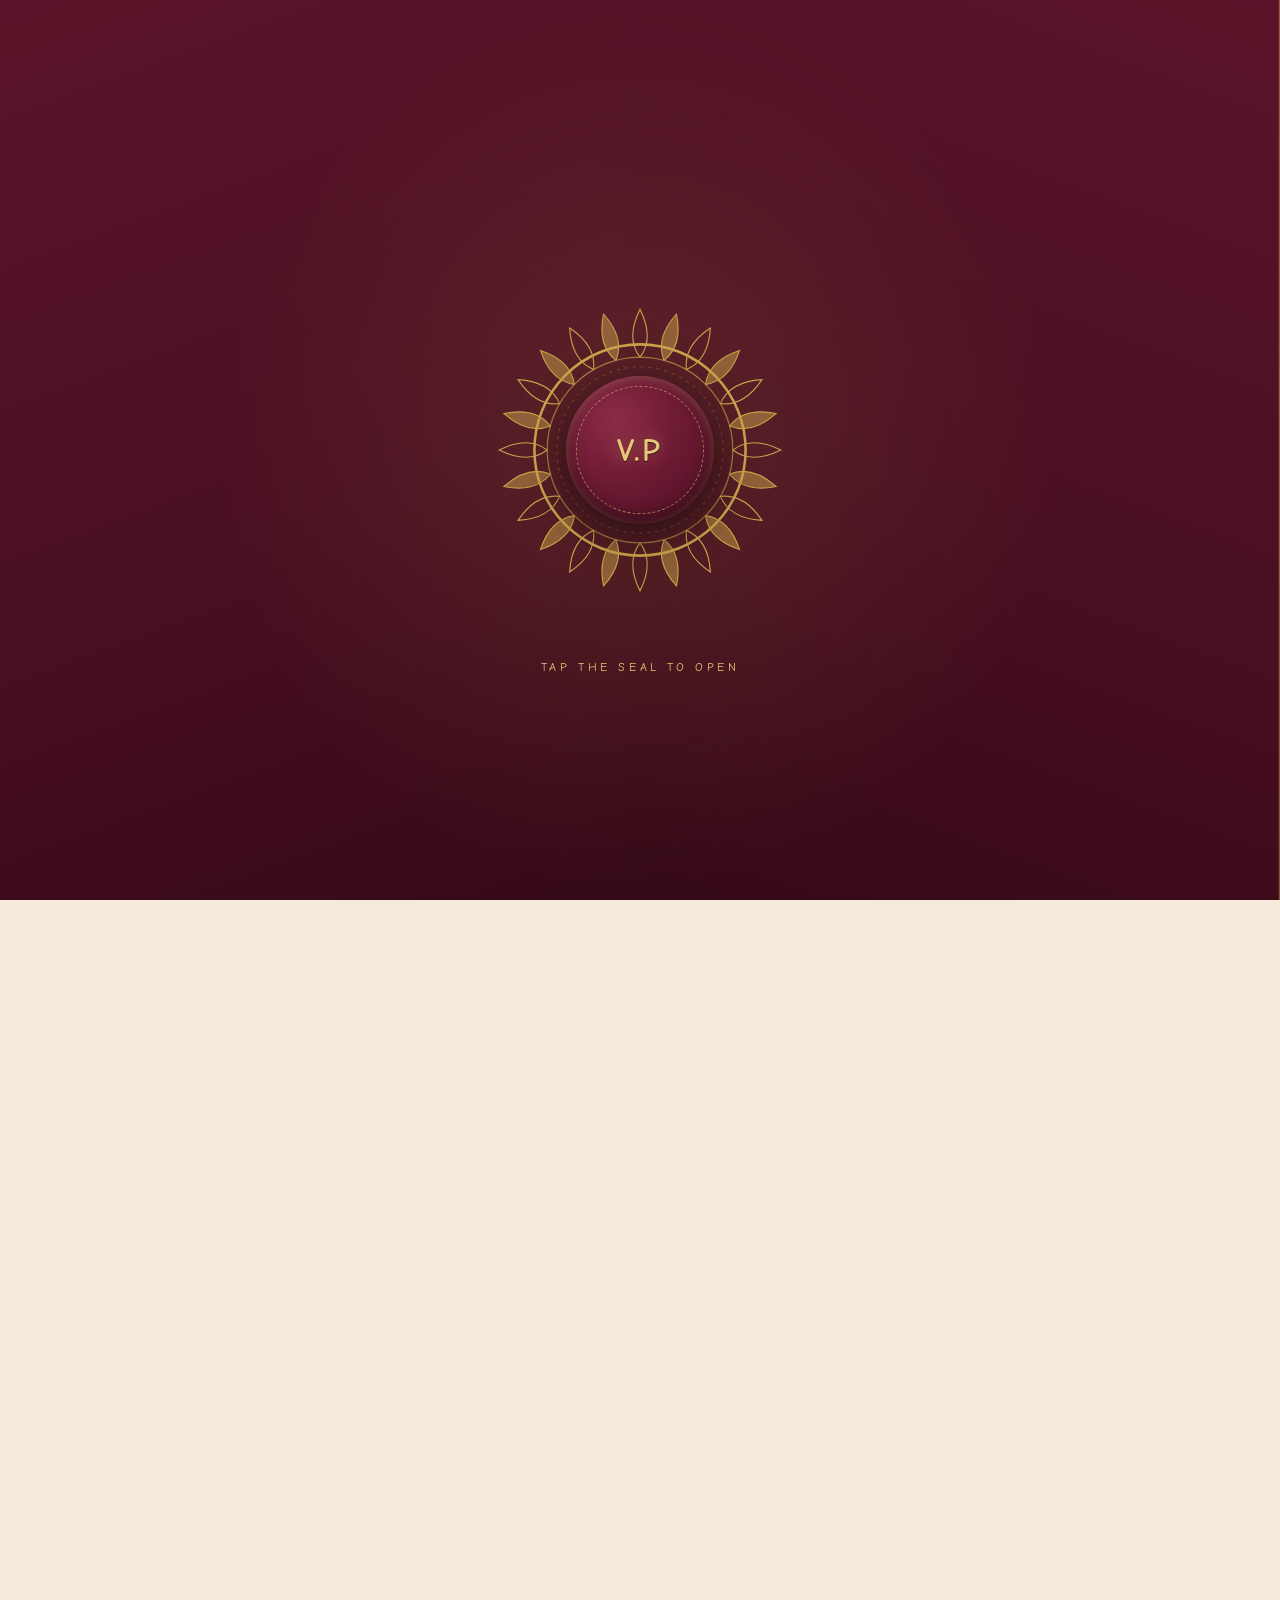
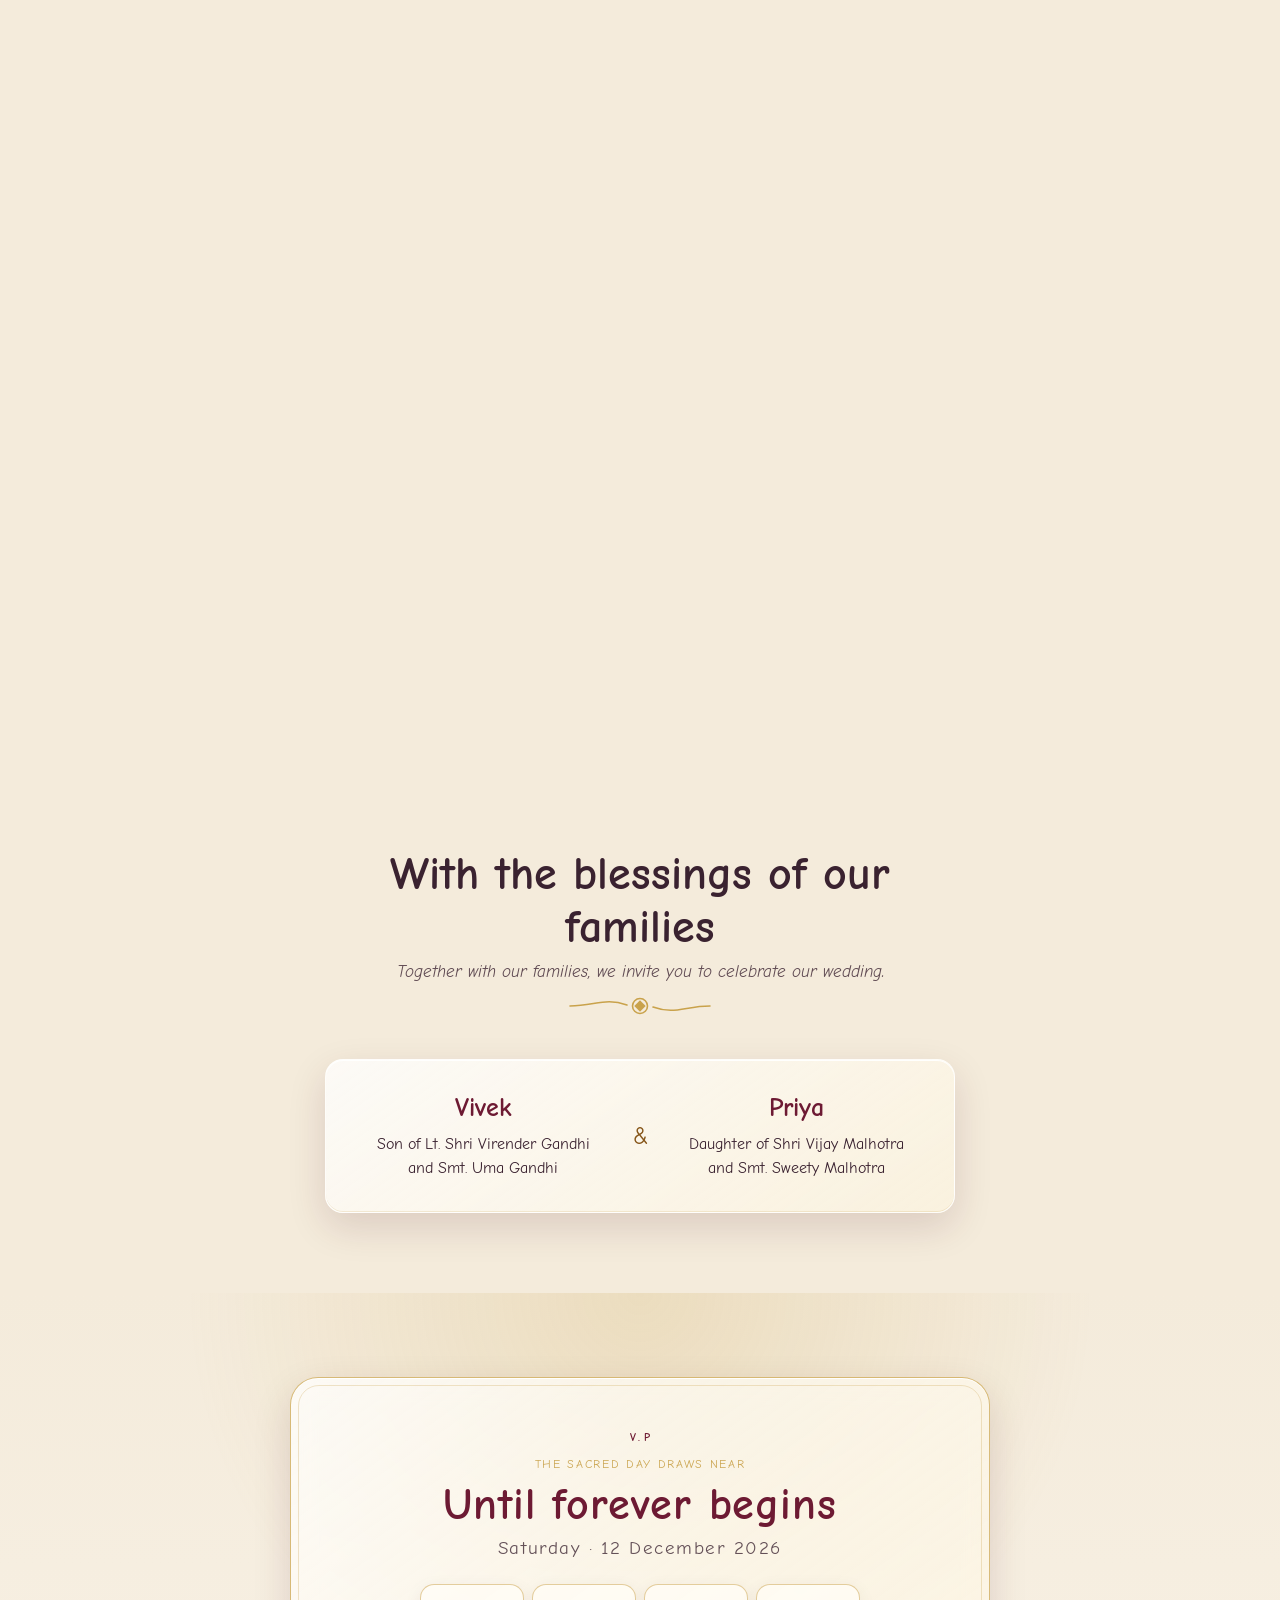
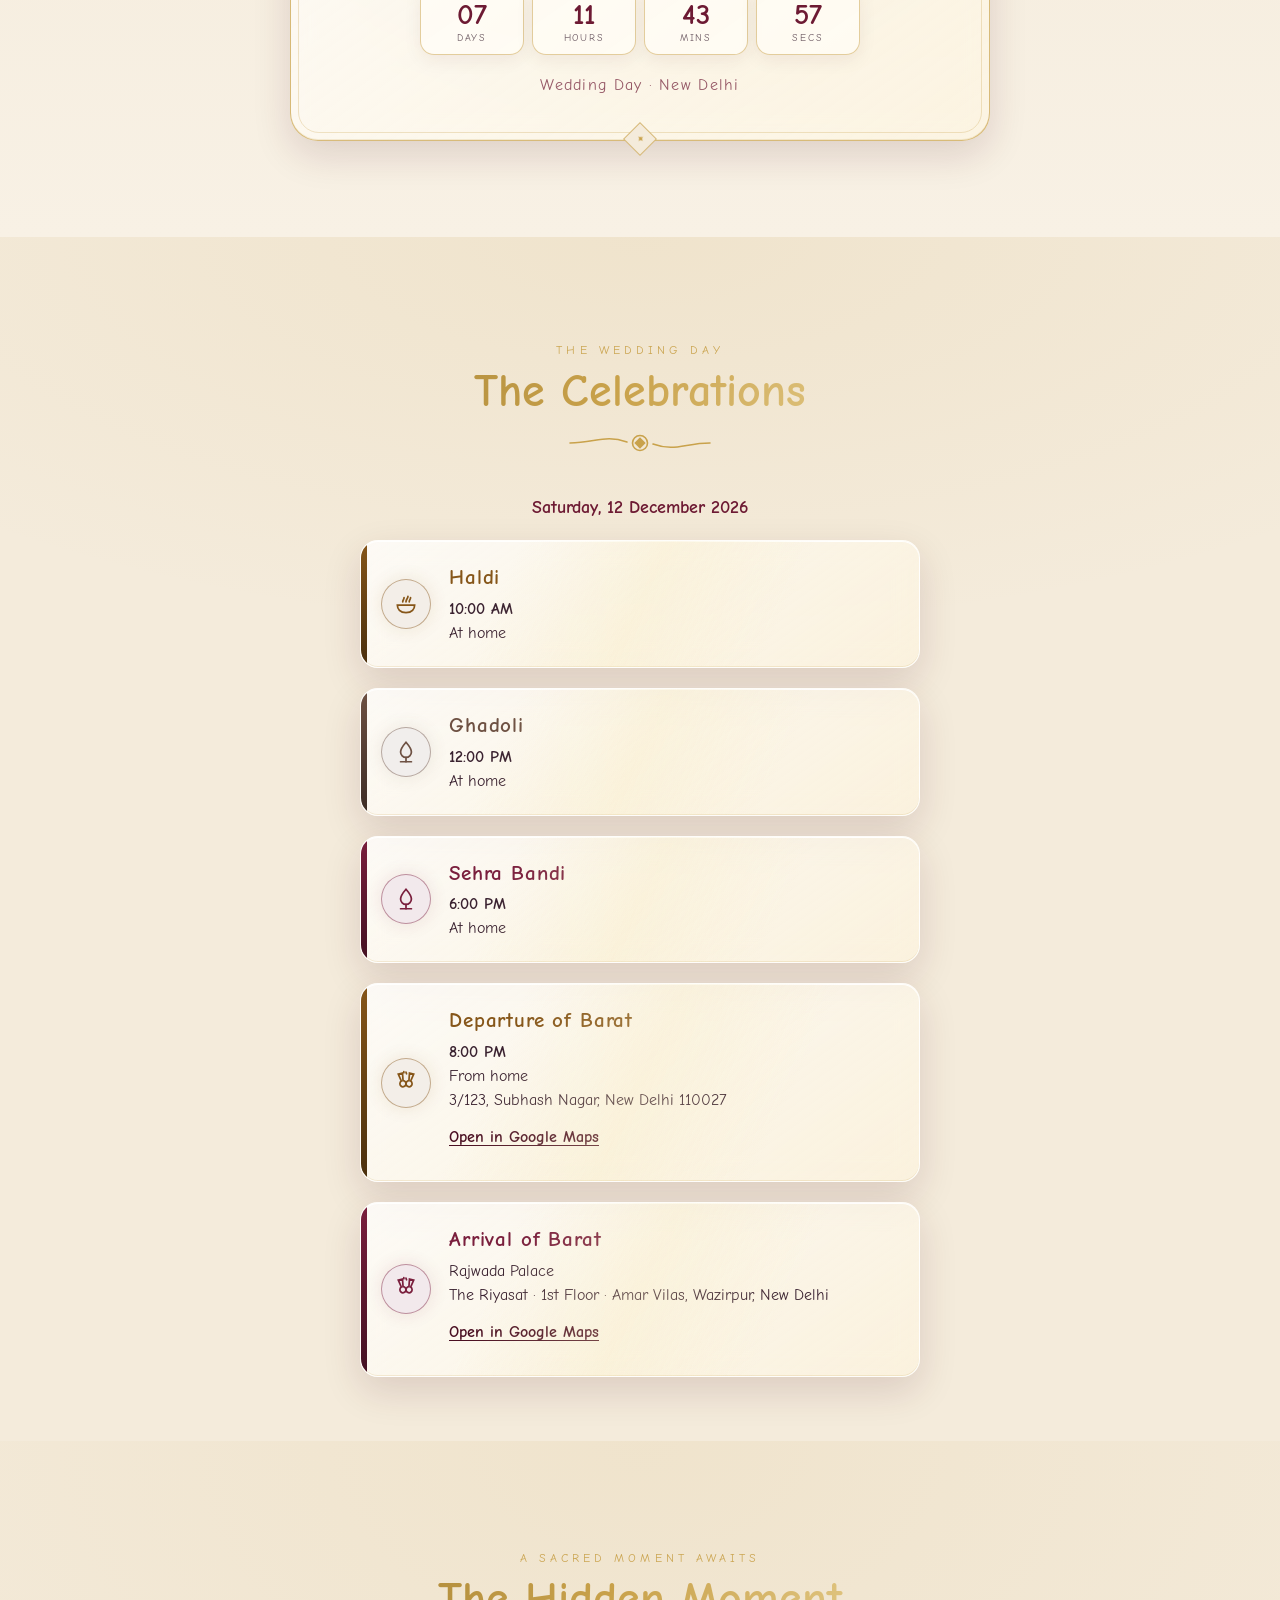
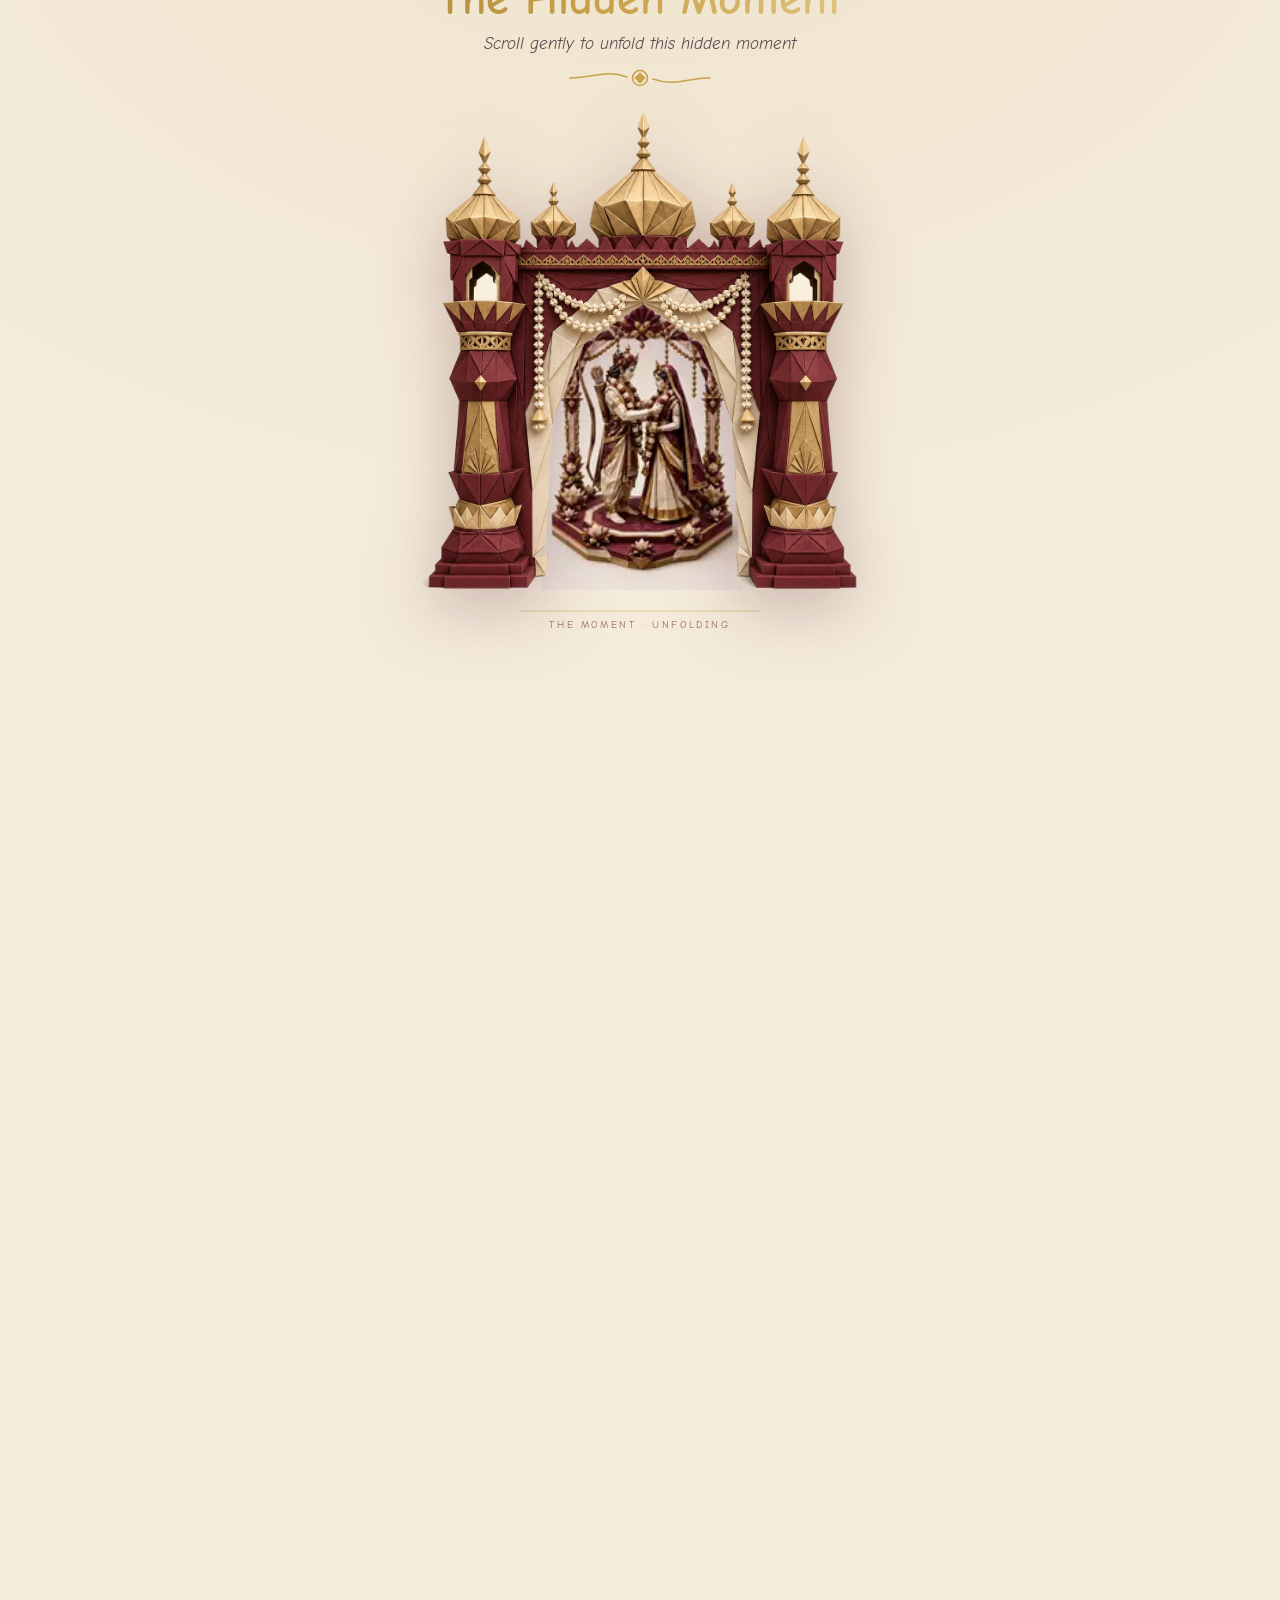
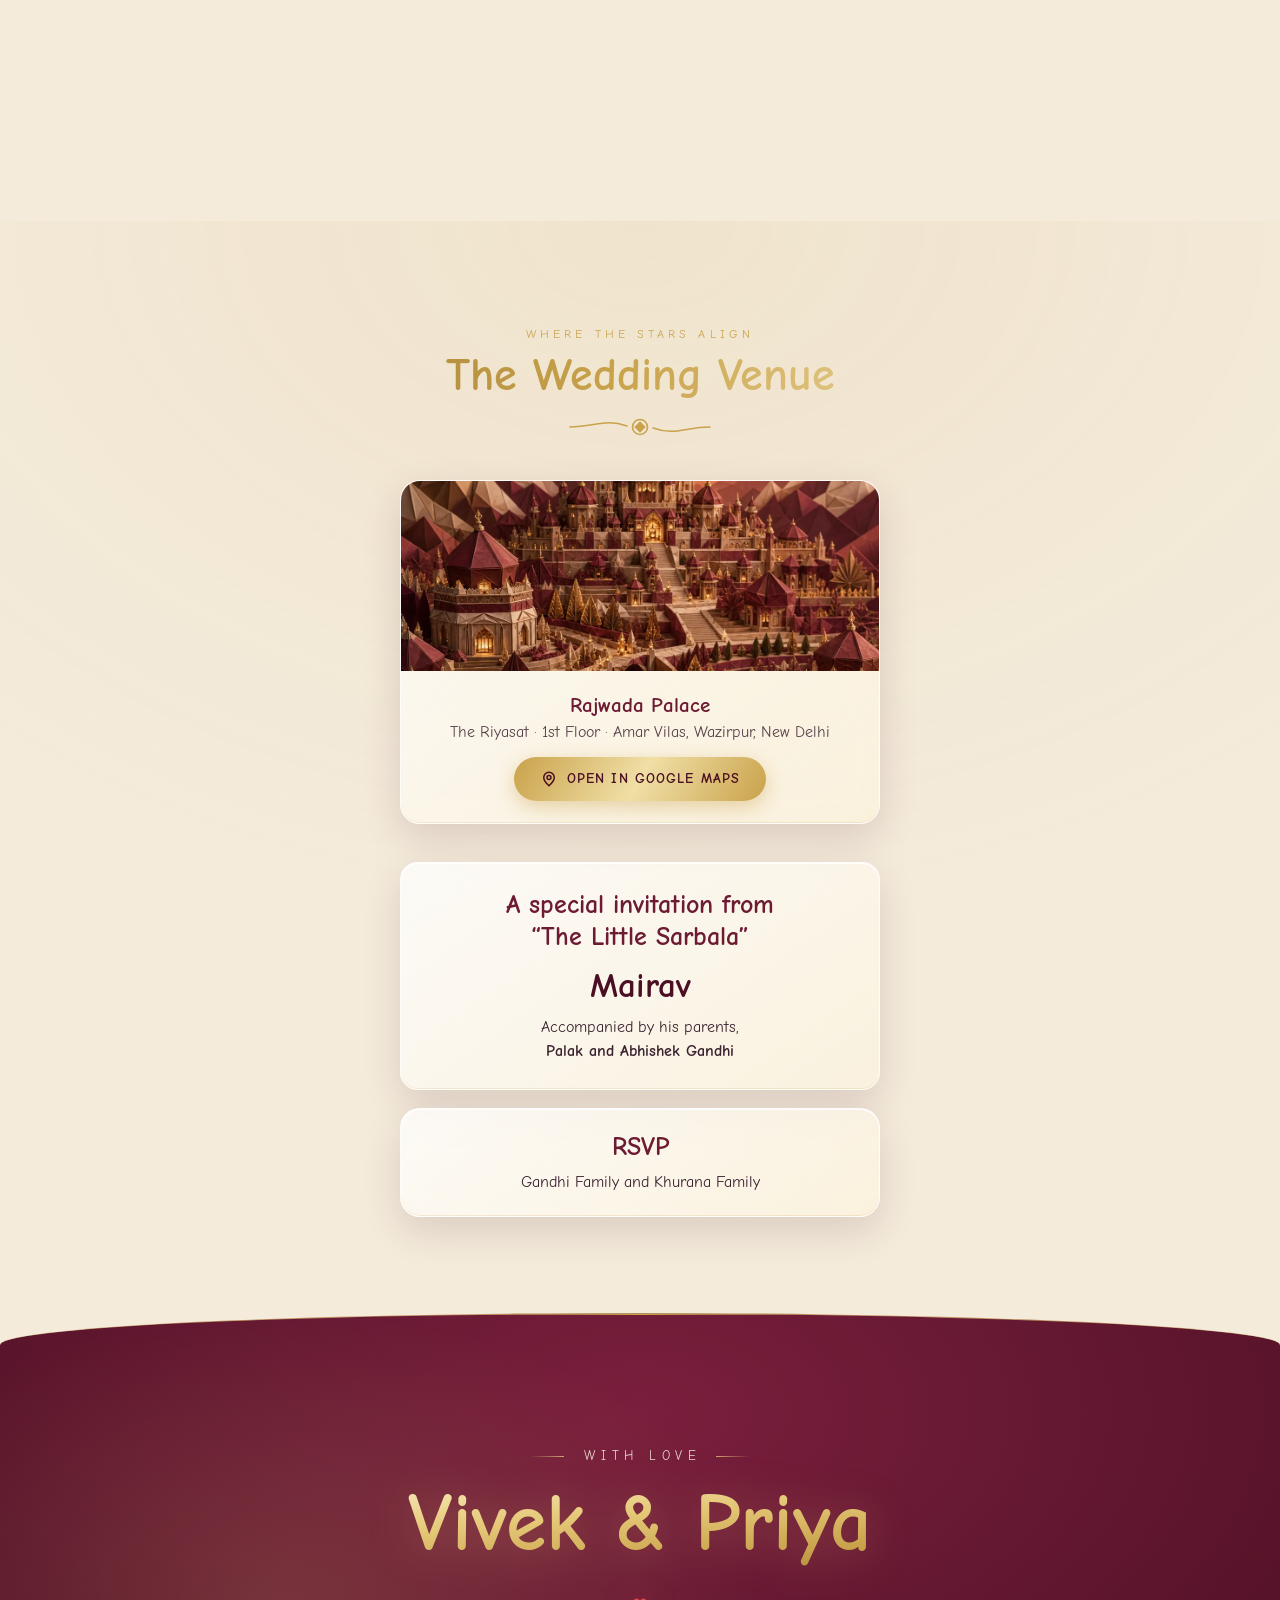
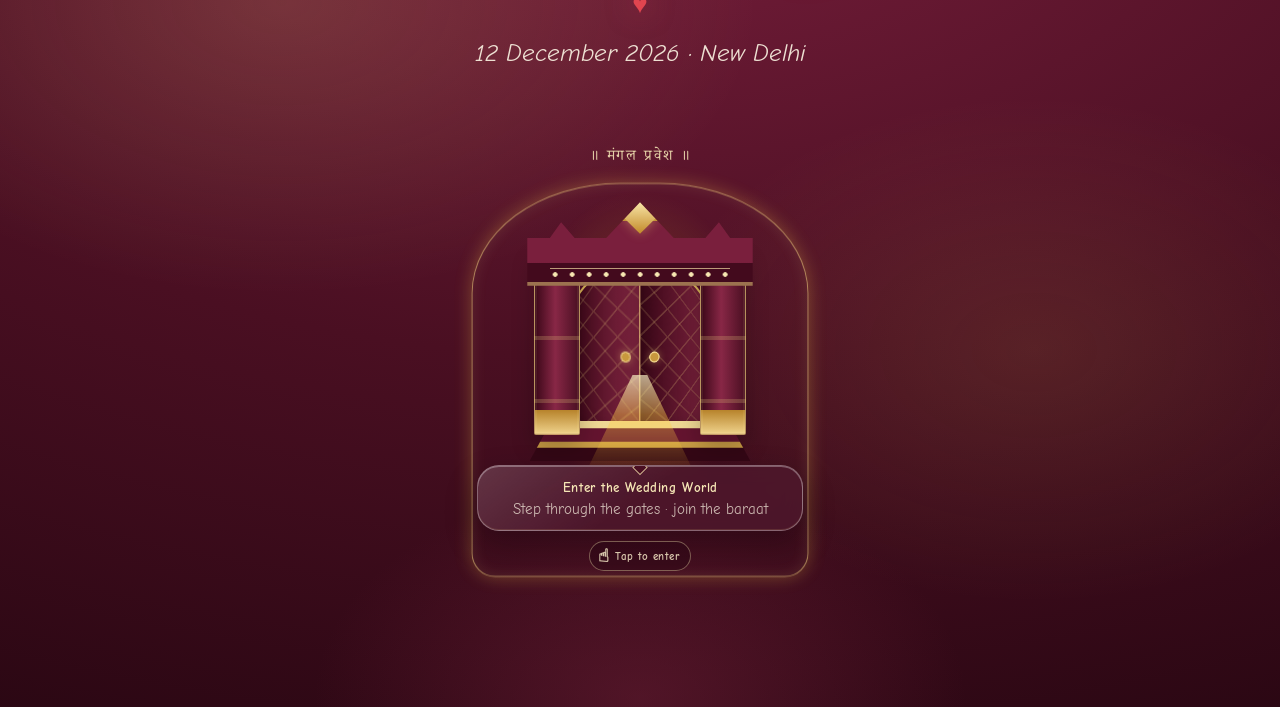
<file: index.html>
<!DOCTYPE html>
<html lang="en">
<head>
<meta charset="UTF-8">
<meta name="viewport" content="width=device-width, initial-scale=1.0, viewport-fit=cover">
<title>Vivek &amp; Priya — Wedding Invitation</title>
<meta name="description" content="Join the families of Vivek and Priya for their wedding celebrations on Saturday, 12 December 2026 in New Delhi.">
<meta name="robots" content="noindex, nofollow">
<meta name="theme-color" content="#4A0F22">
<link rel="icon" type="image/svg+xml" href="assets/monogram.svg">
<meta property="og:title" content="Vivek &amp; Priya — Wedding Invitation">
<meta property="og:description" content="12 December 2026 · New Delhi">
<meta property="og:image" content="https://global0809.github.io/vivek-priya-wedding/assets/stills/world.webp">
<link rel="preconnect" href="https://fonts.googleapis.com">
<link rel="preconnect" href="https://fonts.gstatic.com" crossorigin>
<link href="https://fonts.googleapis.com/css2?family=Comic+Neue:ital,wght@0,400;0,700;1,400&family=Noto+Serif+Devanagari:wght@400;600&display=swap" rel="stylesheet">
<link rel="stylesheet" href="styles.css?v=scroll-1">
</head>
<body class="is-loading">

<!-- ═══════════════ THE SEAL (loader / entry) ═══════════════ -->
<div id="loader" aria-label="Opening invitation">
  <div class="door door-l"></div>
  <div class="door door-r"></div>
  <div class="loader-center">
    <svg id="mandala" viewBox="-100 -100 200 200" aria-hidden="true">
      <g id="mandala-spin">
        <g id="petal-ring"></g>
        <circle r="58" fill="none" stroke="currentColor" stroke-width=".8" opacity=".7"/>
        <circle r="52" fill="none" stroke="currentColor" stroke-width=".4" stroke-dasharray="2 3" opacity=".6"/>
      </g>
      <circle id="progress-ring" r="66" fill="none" stroke="currentColor" stroke-width="1.6"
              stroke-linecap="round" transform="rotate(-90)"/>
    </svg>
    <button id="seal-btn" disabled aria-label="Open the invitation">
      <span class="seal-monogram">V.P</span>
      <span class="seal-rim"></span>
    </button>
    <p id="loader-status" role="status" aria-live="polite"><span id="loader-copy">Preparing the baraat…</span> <span id="loader-pct">0%</span></p>
    <button id="loader-retry" class="hidden" type="button">Retry preparation</button>
    <p id="loader-tap" class="hidden">Tap the seal to open</p>
  </div>
</div>

<!-- ═══════════════ AMBIENT PETALS ═══════════════ -->
<canvas id="petals" aria-hidden="true"></canvas>

<!-- ═══════════════ HERO — THE UNFOLDING ═══════════════ -->
<section id="hero">
  <div class="hero-sticky">
    <canvas id="scrub" aria-hidden="true"></canvas>
    <div class="vignette" aria-hidden="true"></div>

    <!-- Wide-screen editorial side notes — decorative and deliberately CSS-only -->
    <div class="hero-side hero-side-left" aria-hidden="true">
      <span class="hero-side-kicker"><b>वधू</b><i></i>The Bride</span>
      <strong class="hero-side-name">Priya</strong>
      <span class="hero-side-rule"></span>
      <em>Grace in every step</em>
      <small>12 · XII · 2026</small>
    </div>
    <div class="hero-side hero-side-right" aria-hidden="true">
      <span class="hero-side-kicker"><b>वर</b><i></i>The Groom</span>
      <strong class="hero-side-name">Vivek</strong>
      <span class="hero-side-rule"></span>
      <em>Joy in every beat</em>
      <small>New Delhi</small>
    </div>

    <!-- Crown — a quiet, constant signature above the unfolding world -->
    <div id="hero-crown" aria-hidden="true">
      <span class="crown-mono">V.P</span>
      <span class="crown-rule"></span>
      <span class="crown-chapter">A Royal Union</span>
    </div>

    <!-- One permanent message: the imagery moves, the invitation remains serene. -->
    <div class="beat beat-static">
      <div class="hero-copy-glass">
        <p class="eyebrow">॥ शुभ विवाह ॥</p>
        <h1 class="names">
          <span class="name-word"><span>Vivek</span></span>
          <span class="amp">♥</span>
          <span class="name-word"><span>Priya</span></span>
        </h1>
        <p class="hero-vow">Wedding Invitation</p>
        <p class="hero-date">12 December 2026 · New Delhi</p>
        <div class="scroll-hint" aria-hidden="true"><span>Scroll to unfold the invitation</span><i class="chev"></i></div>
      </div>
    </div>
  </div>
</section>

<section id="families" aria-labelledby="families-title">
  <header class="sec-head">
    <h2 class="sec-title" id="families-title">With the blessings of our families</h2>
    <p class="sec-sub">Together with our families, we invite you to celebrate our wedding.</p>
  </header>
  <div class="family-pair">
    <div><h3>Vivek</h3><p>Son of Lt. Shri Virender Gandhi<br>and Smt. Uma Gandhi</p></div>
    <span class="family-join" aria-hidden="true">&amp;</span>
    <div><h3>Priya</h3><p>Daughter of Shri Vijay Malhotra<br>and Smt. Sweety Malhotra</p></div>
  </div>
</section>

<!-- ═══════════════ THE COUNTDOWN ═══════════════ -->
<section id="countdown-section" aria-labelledby="countdown-title">
  <div class="countdown-card">
    <span class="countdown-sigil" aria-hidden="true">V.P</span>
    <p class="eyebrow">The sacred day draws near</p>
    <h2 id="countdown-title">Until forever begins</h2>
    <p class="countdown-date">Saturday · 12 December 2026</p>
    <div id="countdown" class="countdown" role="timer" aria-label="Countdown to the wedding">
      <div class="cd-cell"><span class="cd-num" id="cd-d">–</span><span class="cd-lbl">Days</span></div>
      <div class="cd-cell"><span class="cd-num" id="cd-h">–</span><span class="cd-lbl">Hours</span></div>
      <div class="cd-cell"><span class="cd-num" id="cd-m">–</span><span class="cd-lbl">Mins</span></div>
      <div class="cd-cell"><span class="cd-num" id="cd-s">–</span><span class="cd-lbl">Secs</span></div>
    </div>
    <p class="countdown-detail">Wedding Day · New Delhi</p>
  </div>
</section>

<!-- ═══════════════ THE CELEBRATIONS ═══════════════ -->
<section id="events">
  <img loading="lazy" class="decor decor-toran" src="assets/decor/toran.webp" alt="" aria-hidden="true">
  <img loading="lazy" class="decor decor-elephant" src="assets/decor/elephant.webp" alt="" aria-hidden="true">
  <img loading="lazy" class="decor decor-umbrella" src="assets/decor/umbrella.webp" alt="" aria-hidden="true">
  <header class="sec-head">
    <p class="eyebrow">The wedding day</p>
    <h2 class="sec-title gold-foil">The Celebrations</h2>
  </header>
  <div id="event-cards"></div>
</section>

<!-- ═══════════════ THE HIDDEN MOMENT (scroll-driven) ═══════════════ -->
<section id="sanctum">
  <div id="sanctum-stage">
    <header class="sec-head">
      <p class="eyebrow" id="sanctum-eyebrow">A sacred moment awaits</p>
      <h2 class="sec-title gold-foil" id="sanctum-heading">The Hidden Moment</h2>
      <p class="sec-sub" id="sanctum-hint"></p>
    </header>
    <div id="sanctum-portal">
      <div id="sanctum-view">
        <canvas id="sanctum-canvas" aria-hidden="true"></canvas>
        <img loading="lazy" id="sanctum-poster" src="assets/stills/sanctum_start.webp" alt="A hidden origami moment, veiled">
        <div id="sanctum-veil">
          <span class="veil-lotus">🪷</span>
          <span class="veil-text" id="sanctum-veil-text"></span>
          <span class="veil-progress hidden" id="sanctum-progress"></span>
        </div>
      </div>
      <img loading="lazy" class="sanctum-arch" src="assets/decor/arch.webp" alt="" aria-hidden="true">
    </div>
    <div id="sanctum-filmbar" aria-hidden="true">
      <span class="bar"><span class="fill" id="sanctum-fill"></span></span>
      <span class="cap">The moment · unfolding</span>
    </div>
  </div>
</section>

<!-- ═══════════════ VENUE ═══════════════ -->
<section id="venue">
  <img class="decor decor-toran decor-toran-2" src="assets/decor/toran.webp" alt="" aria-hidden="true">
  <header class="sec-head">
    <p class="eyebrow">Where the stars align</p>
    <h2 class="sec-title gold-foil">The Wedding Venue</h2>
  </header>

  <div class="venue-card">
    <img class="venue-art" src="assets/stills/venue_art.webp" loading="lazy" alt="">
    <div class="venue-info">
      <h3 id="venue-name">Rajwada Palace</h3>
      <p id="venue-address">The Riyasat · 1st Floor · Amar Vilas<br>Wazirpur, New Delhi</p>
      <a id="maps-btn" class="btn-gold" href="#" target="_blank" rel="noopener">
        <svg viewBox="0 0 24 24" width="18" height="18" fill="none" stroke="currentColor" stroke-width="2"><path d="M12 21s-7-6.1-7-11a7 7 0 1 1 14 0c0 4.9-7 11-7 11z"/><circle cx="12" cy="10" r="2.6"/></svg>
        Open in Google Maps
      </a>
    </div>
  </div>

  <section class="sarbala-card" aria-labelledby="sarbala-title">
    <h2 id="sarbala-title">A special invitation from<br>“The Little Sarbala”</h2>
    <p class="sarbala-name">Mairav</p>
    <p>Accompanied by his parents,<br><strong>Palak and Abhishek Gandhi</strong></p>
  </section>
  <section id="rsvp" class="rsvp-block" aria-labelledby="rsvp-title">
    <h2 id="rsvp-title">RSVP</h2>
    <p>Gandhi Family and Khurana Family</p>
  </section>

  <footer id="finale">
    <p class="finale-eyebrow"><span class="fe-rule"></span>With love<span class="fe-rule"></span></p>
    <h3 class="finale-script">Vivek &amp; Priya</h3>
    <p class="finale-heart" aria-hidden="true">♥</p>
    <p class="finale-date">12 December 2026 · New Delhi</p>
    <div class="world-gateway" aria-labelledby="world-gateway-title">
      <p class="world-gateway-kicker" lang="hi">॥ मंगल प्रवेश ॥</p>
      <a id="world-portal-link" class="world-portal-link" href="./world/index.html"
        aria-labelledby="world-gateway-title world-gateway-hint">
        <span class="world-portal-visual" aria-hidden="true">
          <span class="world-gate-crown"></span>
          <span class="world-gate-opening">
            <span class="world-gate-door world-gate-door-left"></span>
            <span class="world-gate-door world-gate-door-right"></span>
          </span>
          <span class="world-gate-threshold"></span>
          <span class="world-gate-path"></span>
        </span>
        <span class="world-portal-action">
          <strong id="world-gateway-title">Enter the Wedding World</strong>
          <small id="world-gateway-hint">Step through the gates · join the baraat</small>
        </span>
        <span class="portal-tap-cue" aria-hidden="true">
          <span class="portal-tap-hand">&#9757;&#65038;</span>
          <span>Tap to enter</span>
        </span>
      </a>
    </div>
  </footer>
</section>

<!-- Golden scroll thread -->
<div id="thread" aria-hidden="true"><i id="thread-lotus">🪷</i></div>

<!-- Sound toggle -->
<button id="sound-toggle" class="hidden" aria-label="Toggle sound">🔔</button>

<!-- Full-screen handoff into the separately loaded 3D wedding world -->
<div id="portal-transition" aria-hidden="true">
  <div class="portal-transition-rays" aria-hidden="true"></div>
  <p class="portal-transition-copy" role="status" aria-live="polite">
    <span>॥ शुभ विवाह ॥</span>
    <strong>The baraat awaits</strong>
  </p>
</div>

<script src="config.js?v=music-1"></script>
<script src="frame-cinema.js?v=scroll-1"></script>
<script src="app.js?v=scroll-1"></script>
</body>
</html>
</file>
<file: styles.css>
/* ═══════════════════════════════════════════════════════════
   ROYAL WEDDING INVITE — STYLES
   Mobile-first · 60fps · gold-on-maroon royal theme
   ═══════════════════════════════════════════════════════════ */

:root {
  --maroon: #6D1A33;
  --maroon-deep: #4A0F22;
  --gold: #C9A24B;
  --gold-soft: #E5C878;
  --ivory: #F4EBDB;
  --ink: #3A2230;
  --vh: 1vh; /* corrected by JS to avoid URL-bar jumps */
  --serif-display: "Comic Neue", "Chalkboard SE", "Comic Sans MS", "Segoe Print", cursive;
  --serif-body: "Comic Neue", "Chalkboard SE", "Comic Sans MS", "Segoe Print", cursive;
  --serif-dev: "Noto Serif Devanagari", serif;
  --glass-fill: linear-gradient(145deg, rgba(255,255,255,.76), rgba(255,247,225,.54));
  --glass-stroke: rgba(255,255,255,.78);
  --glass-shadow: 0 14px 38px rgba(74,15,34,.14), inset 0 1px 0 rgba(255,255,255,.9), inset 0 -1px 0 rgba(201,162,75,.18);
}

* { margin: 0; padding: 0; box-sizing: border-box; }
html { scroll-behavior: auto; }
body {
  font-family: var(--serif-body);
  background: var(--ivory);
  color: var(--ink);
  overflow-x: hidden;
  -webkit-font-smoothing: antialiased;
  overscroll-behavior-y: none;
}
body.is-loading { overflow: hidden; }
.hidden { display: none !important; }
img { max-width: 100%; }
button { font-family: inherit; cursor: pointer; }
:where(a, button, input, select, textarea):focus-visible {
  outline: 3px solid var(--gold-soft);
  outline-offset: 3px;
}

/* Handmade-paper grain over everything — the single biggest "expensive" cue */
body::after {
  content: "";
  position: fixed; inset: 0;
  z-index: 66;
  pointer-events: none;
  background-image: url("data:image/svg+xml,%3Csvg xmlns='http://www.w3.org/2000/svg' width='220' height='220'%3E%3Cfilter id='n'%3E%3CfeTurbulence type='fractalNoise' baseFrequency='.85' numOctaves='2' stitchTiles='stitch'/%3E%3C/filter%3E%3Crect width='220' height='220' filter='url(%23n)' opacity='.55'/%3E%3C/svg%3E");
  opacity: .03;
}

/* ── Gold foil text ───────────────────────────────────────── */
.gold-foil {
  background: linear-gradient(105deg,
    #8a6a25 0%, var(--gold) 22%, #f6e7b6 40%, var(--gold-soft) 50%,
    #f9efc9 60%, var(--gold) 78%, #8a6a25 100%);
  background-size: 220% 100%;
  -webkit-background-clip: text;
  background-clip: text;
  color: transparent;
  background-position: 50% 0;
}
@keyframes foil-sheen {
  0%, 100% { background-position: 0% 0; }
  50%      { background-position: 100% 0; }
}
.sec-head.shown .gold-foil { animation: foil-sheen 1.15s ease-out .15s both; }

.eyebrow {
  font-family: var(--serif-display);
  font-size: 12px;
  letter-spacing: .14em;
  text-transform: uppercase;
  color: var(--gold);
  opacity: .95;
}

/* ═══════════════ LOADER — THE SEAL ═══════════════ */
#loader {
  position: fixed; inset: 0; z-index: 100;
  display: grid; place-items: center;
  color: var(--gold);
  touch-action: none;
  overscroll-behavior: none;
}
.door {
  position: absolute; top: 0; bottom: 0; width: 51%;
  background:
    radial-gradient(120% 90% at 100% 50%, rgba(201,162,75,.14), transparent 55%),
    linear-gradient(160deg, #5a1429 0%, var(--maroon-deep) 55%, #350917 100%);
  transition: transform 1.5s cubic-bezier(.7, 0, .2, 1);
  will-change: transform;
}
.door-l { left: 0;  border-right: 1px solid rgba(201,162,75,.5);
  background-position: right center; }
.door-r { right: 0; border-left: 1px solid rgba(201,162,75,.5);
  transform: scaleX(-1); }
#loader.open .door-l { transform: translateX(-101%); }
#loader.open .door-r { transform: scaleX(-1) translateX(-101%); }
#loader.open .loader-center { opacity: 0; transform: scale(1.35); }
#loader.gone { display: none; }

.loader-center {
  position: relative; z-index: 2;
  display: grid; place-items: center;
  transition: opacity .8s ease, transform .9s ease;
}
#mandala {
  width: min(72vw, 320px); height: min(72vw, 320px);
  overflow: visible;
}
#mandala-spin { animation: spin 60s linear infinite; transform-origin: 0 0; }
@keyframes spin { to { transform: rotate(360deg); } }
#progress-ring { stroke-dasharray: 414.7; stroke-dashoffset: 414.7; transition: stroke-dashoffset .35s ease; }

#seal-btn {
  position: absolute;
  width: min(34vw, 148px); height: min(34vw, 148px);
  border-radius: 50%;
  border: none;
  background:
    radial-gradient(circle at 34% 30%, #8c2b47 0%, var(--maroon) 45%, var(--maroon-deep) 100%);
  box-shadow:
    0 10px 40px rgba(0,0,0,.55),
    inset 0 2px 10px rgba(255,220,160,.25),
    inset 0 -6px 16px rgba(0,0,0,.45);
  display: grid; place-items: center;
  transition: transform .3s ease, box-shadow .3s ease;
}
#seal-btn:disabled { opacity: .82; }
#seal-btn:not(:disabled) { animation: seal-pulse 2.2s ease-in-out infinite; }
@keyframes seal-pulse {
  0%,100% { transform: scale(1); }
  50%     { transform: scale(1.05); box-shadow: 0 14px 52px rgba(201,162,75,.35), inset 0 2px 10px rgba(255,220,160,.3), inset 0 -6px 16px rgba(0,0,0,.45); }
}
.seal-monogram {
  font-family: var(--serif-display);
  font-size: clamp(20px, 7vw, 32px);
  font-weight: 700;
  color: var(--gold-soft);
  text-shadow: 0 1px 0 rgba(0,0,0,.6), 0 0 18px rgba(229,200,120,.4);
  letter-spacing: .08em;
}
.seal-rim {
  position: absolute; inset: 7%;
  border-radius: 50%;
  border: 1.5px dashed rgba(229,200,120,.55);
  pointer-events: none;
}
#loader-status, #loader-tap {
  position: absolute; bottom: -64px; width: 100vw; text-align: center;
  font-family: var(--serif-display);
  font-size: 12px; letter-spacing: .3em; text-transform: uppercase;
  color: var(--gold-soft);
}
#loader-tap { animation: fade-blink 1.8s ease-in-out infinite; }
#loader-retry {
  position: fixed;
  left: 50%;
  bottom: calc(env(safe-area-inset-bottom, 0px) + 24px);
  z-index: 3;
  min-height: 44px;
  padding: 0 20px;
  transform: translateX(-50%);
  border: 1px solid rgba(229,200,120,.72);
  border-radius: 999px;
  color: var(--gold-soft);
  background: rgba(53,9,23,.82);
  font: 600 11px/1 var(--serif-display);
  letter-spacing: .18em;
  text-transform: uppercase;
  white-space: nowrap;
  touch-action: manipulation;
}
#loader-retry:active { background: rgba(109,26,51,.96); }
@keyframes fade-blink { 0%,100% { opacity: .55; } 50% { opacity: 1; } }

/* ═══════════════ PETALS ═══════════════ */
#petals {
  position: fixed; inset: 0; z-index: 60;
  pointer-events: none;
}

/* ═══════════════ HERO ═══════════════ */
#hero { position: relative; background: var(--ivory); }
.hero-sticky {
  position: sticky; top: 0;
  height: calc(var(--vh) * 100);
  overflow: hidden;
  contain: paint;
  isolation: isolate;
}
#scrub {
  position: absolute; inset: 0;
  width: 100%; height: 100%;
  background: var(--ivory);
}
/* A static wash of golden light keeps the scene luminous without repainting
   a full-screen blended layer throughout the scroll. */
.hero-sticky::after {
  content: "";
  position: absolute; inset: 0;
  pointer-events: none;
  background: radial-gradient(ellipse 55% 42% at 50% 50%, rgba(255,232,170,.14), transparent 70%);
}
.vignette {
  position: absolute; inset: -2px; pointer-events: none;
  /* feathers the floating world into the page ivory — no hard frame edges */
  background:
    radial-gradient(ellipse 78% 54% at 50% 42%, transparent 56%, var(--ivory) 92%),
    linear-gradient(to bottom, var(--ivory) 0%, transparent 12%, transparent 80%, var(--ivory) 97%);
}

/* Editorial side notes occupy only genuinely empty wide-screen margins. */
.hero-side { display: none; }
@media (min-width: 1180px) and (min-aspect-ratio: 4 / 3) {
  .hero-side {
    --side-outer: clamp(36px, 6vw, 120px);
    --side-enter: -14px;
    position: absolute;
    top: 46%;
    z-index: 2;
    width: min(320px, calc(50vw - 36.5vh - var(--side-outer) - 28px));
    display: grid;
    justify-items: center;
    gap: 10px;
    color: var(--maroon);
    text-align: center;
    pointer-events: none;
    user-select: none;
    contain: layout paint;
    opacity: 0;
    transform: translate3d(var(--side-enter), -50%, 0);
    transition: opacity 1.15s ease .65s, transform 1.3s cubic-bezier(.2,.75,.25,1) .55s;
  }
  .hero-side-left { left: var(--side-outer); }
  .hero-side-right {
    --side-enter: 14px;
    top: 54%;
    right: var(--side-outer);
  }
  #hero.entered .hero-side {
    opacity: .82;
    transform: translate3d(0, -50%, 0);
  }
  .hero-side > * { position: relative; }
  .hero-side-kicker {
    display: flex;
    align-items: center;
    justify-content: center;
    gap: 9px;
    font-family: var(--serif-display);
    font-size: 9px;
    letter-spacing: .3em;
    text-indent: .3em;
    text-transform: uppercase;
    color: rgba(109,26,51,.72);
  }
  .hero-side-kicker b {
    font-family: var(--serif-dev);
    font-size: 14px;
    font-weight: 600;
    letter-spacing: .08em;
    text-indent: 0;
    color: var(--gold);
  }
  .hero-side-kicker i {
    width: 18px;
    height: 1px;
    background: linear-gradient(90deg, transparent, var(--gold));
  }
  .hero-side-name {
    font-family: var(--serif-display);
    font-size: clamp(56px, 4.8vw, 92px);
    font-weight: 400;
    letter-spacing: .01em;
    line-height: .92;
    color: rgba(109,26,51,.72);
  }
  .hero-side-rule {
    width: min(126px, 72%);
    height: 1px;
    margin: 2px 0;
    background: linear-gradient(90deg, transparent, rgba(201,162,75,.9), transparent);
  }
  .hero-side-rule::after {
    content: "";
    position: absolute;
    top: 50%; left: 50%;
    width: 6px; height: 6px;
    border: 1px solid var(--gold);
    background: var(--ivory);
    transform: translate(-50%, -50%) rotate(45deg);
  }
  .hero-side em {
    font-family: var(--serif-body);
    font-size: clamp(16px, 1.35vw, 20px);
    font-weight: 500;
    line-height: 1.25;
    color: rgba(58,34,48,.78);
  }
  .hero-side small {
    margin-top: 2px;
    font-family: var(--serif-display);
    font-size: 8.5px;
    letter-spacing: .24em;
    text-indent: .24em;
    text-transform: uppercase;
    color: rgba(109,26,51,.6);
  }
}

/* Crown — a quiet signature above the world */
#hero-crown {
  position: absolute;
  top: calc(env(safe-area-inset-top, 0px) + 18px);
  left: 0; right: 0;
  display: grid; justify-items: center; gap: 7px;
  pointer-events: none;
  z-index: 3;
}
.crown-mono {
  font-family: var(--serif-display);
  font-size: 13px; font-weight: 700;
  letter-spacing: .18em;
  color: var(--maroon);
  border: 1px solid rgba(201,162,75,.75);
  border-radius: 999px;
  padding: 7px 14px 6px;
  background: rgba(244,235,219,.55);
  -webkit-backdrop-filter: blur(6px);
  backdrop-filter: blur(6px);
  box-shadow: 0 2px 14px rgba(74,15,34,.12);
}
.crown-rule {
  width: 46px; height: 1px;
  background: linear-gradient(90deg, transparent, var(--gold), transparent);
}
.crown-chapter {
  font-family: var(--serif-display);
  font-size: 10.5px;
  letter-spacing: .18em; text-transform: uppercase;
  color: var(--maroon);
  opacity: .85;
}

.beat {
  position: absolute; inset: 0;
  display: flex; flex-direction: column;
  align-items: center; justify-content: flex-end;
  text-align: center;
  padding: 0 16px calc(env(safe-area-inset-bottom, 0px) + 20px);
  opacity: 0;
  pointer-events: none;
  will-change: opacity, transform;
}
.beat > * { position: relative; }
.beat-static {
  opacity: 1;
  visibility: visible;
  transform: none;
  will-change: auto;
}

.hero-copy-glass {
  width: min(100%, 560px);
  padding: 17px 18px 15px;
  border: 1px solid var(--glass-stroke);
  border-radius: 26px;
  background:
    linear-gradient(145deg, rgba(255,255,255,.78), rgba(255,244,215,.58) 54%, rgba(244,235,219,.72));
  box-shadow: var(--glass-shadow), 0 18px 44px rgba(46,8,22,.16);
  opacity: 0;
  transform: translate3d(0, 18px, 0) scale(.985);
  transition: opacity .75s ease .16s, transform .8s cubic-bezier(.2,.75,.25,1) .16s;
}
#hero.entered .hero-copy-glass {
  opacity: 1;
  transform: none;
}

.names {
  display: flex;
  align-items: center;
  justify-content: center;
  gap: clamp(8px, 2.4vw, 18px);
  font-family: var(--serif-display);
  font-weight: 700;
  font-size: clamp(29px, 8.4vw, 60px);
  line-height: 1.08;
  margin: 8px 0 5px;
  color: var(--maroon-deep);
  letter-spacing: -.02em;
  white-space: nowrap;
  text-wrap: nowrap;
  text-shadow: 0 1px 0 rgba(255,255,255,.72);
}
.name-word {
  display: grid;
  justify-items: center;
  line-height: .82;
}
.name-word small {
  margin-top: .42em;
  font-size: .42em;
  font-weight: 700;
  letter-spacing: .03em;
}
/* Cinematic letter-cascade entrance for the names */
.names .ltr {
  display: inline-block;
  opacity: 0;
  transform: translateY(26px) rotate(4deg);
  filter: blur(5px);
}
#hero.entered .names .ltr {
  animation: ltr-in .9s cubic-bezier(.2,.75,.25,1) forwards;
  animation-delay: calc(var(--li) * 65ms + .25s);
}
@keyframes ltr-in {
  to { opacity: 1; transform: none; filter: blur(0); }
}
.amp { font-size: .6em; vertical-align: .18em; color: var(--gold); }
.beat .eyebrow {
  color: var(--maroon);
  text-shadow: none;
}
.hero-vow {
  margin: 2px 0 13px;
  font-size: clamp(14px, 3.9vw, 19px);
  line-height: 1.4;
  letter-spacing: .03em;
  color: rgba(58,34,48,.86);
  text-shadow: none;
}

/* Dedicated countdown card */
#countdown-section {
  padding: clamp(52px, 8vw, 84px) 18px clamp(60px, 9vw, 96px);
  overflow: hidden;
  background:
    radial-gradient(circle at 50% 0%, rgba(201,162,75,.20), transparent 54%),
    linear-gradient(180deg, #f4ebdb 0%, #f8f1e5 100%);
}
.countdown-card {
  position: relative;
  max-width: 700px;
  margin: 0 auto;
  padding: clamp(34px, 7vw, 54px) clamp(15px, 5vw, 48px) clamp(30px, 6vw, 46px);
  text-align: center;
  border: 1px solid rgba(201,162,75,.72);
  border-radius: 28px;
  background: var(--glass-fill);
  box-shadow: var(--glass-shadow);
  isolation: isolate;
}
.countdown-card::before {
  content: "";
  position: absolute;
  inset: 7px;
  border: 1px solid rgba(201,162,75,.28);
  border-radius: 21px;
  pointer-events: none;
}
.countdown-card::after {
  content: "✦";
  position: absolute;
  left: 50%; bottom: -11px;
  width: 22px; height: 22px;
  display: grid; place-items: center;
  transform: translateX(-50%) rotate(45deg);
  color: var(--gold);
  font-size: 10px;
  border: 1px solid rgba(201,162,75,.7);
  background: var(--ivory);
}
.countdown-sigil {
  display: block;
  margin: 0 auto 14px;
  font: 700 11px/1 var(--serif-display);
  letter-spacing: .28em;
  text-indent: .28em;
  color: var(--maroon);
}
#countdown-title {
  margin: 9px 0 7px;
  color: var(--maroon);
  font: 600 clamp(28px, 7vw, 44px)/1.15 var(--serif-display);
  letter-spacing: .02em;
}
.countdown-date,
.countdown-detail {
  color: rgba(58,34,48,.78);
  font-size: clamp(15px, 3.8vw, 19px);
  letter-spacing: .08em;
}
.countdown-detail {
  font-size: clamp(13px, 3.2vw, 16px);
  color: rgba(109,26,51,.72);
}
.countdown {
  display: grid;
  grid-template-columns: repeat(4, minmax(0, 1fr));
  gap: 8px;
  max-width: 440px;
  margin: 25px auto 21px;
}
.cd-cell {
  min-width: 0;
  padding: 13px 4px 10px;
  border-radius: 14px;
  border: 1px solid rgba(201,162,75,.52);
  background: rgba(255,253,247,.78);
  box-shadow: 0 5px 18px rgba(74,15,34,.07);
  display: grid; justify-items: center; gap: 1px;
}
.cd-num {
  font-family: var(--serif-display);
  font-size: clamp(20px, 5.5vw, 29px); font-weight: 700;
  color: var(--maroon);
  font-variant-numeric: tabular-nums;
}
.cd-lbl {
  font-size: clamp(8px, 2.3vw, 10px); letter-spacing: .18em; text-transform: uppercase;
  color: rgba(58,34,48,.75);
}
.countdown-complete {
  grid-column: 1 / -1;
  color: var(--maroon);
  font-size: clamp(20px, 5vw, 28px);
}

.scroll-hint {
  margin-top: 4px;
  display: grid; justify-items: center; gap: 6px;
  font-family: var(--serif-display);
  font-size: 10.5px; letter-spacing: .13em; text-transform: none;
  color: var(--maroon);
  text-shadow: none;
}
.chev {
  width: 10px; height: 10px;
  border-right: 2px solid var(--gold);
  border-bottom: 2px solid var(--gold);
  transform: rotate(45deg);
  animation: chev-drop 1.6s ease-in-out infinite;
}
@keyframes chev-drop {
  0%,100% { transform: translateY(0) rotate(45deg); opacity: .5; }
  50%     { transform: translateY(7px) rotate(45deg); opacity: 1; }
}

/* ═══════════════ SHARED SECTION CHROME ═══════════════ */
section { position: relative; z-index: 5; }
#events, #blessings, #venue {
  padding: 72px 22px 64px;
  background:
    radial-gradient(140% 60% at 50% 0%, rgba(201,162,75,.10), transparent 55%),
    var(--ivory);
  overflow: hidden;                 /* decor bleeds are clipped, no sideways scroll */
}
#sanctum {
  background:
    radial-gradient(140% 60% at 50% 0%, rgba(201,162,75,.10), transparent 55%),
    var(--ivory);
  /* NO overflow:hidden here — it would break the sticky stage */
}

/* ═══════════════ DECOR CUTOUTS ═══════════════════════════ */
.decor {
  position: absolute;
  pointer-events: none;
  z-index: 0;
  opacity: 0;
  transition: opacity 1.2s ease;
}
.decor.shown { opacity: 1; }
.decor-toran {
  top: -6px; left: -4%;
  width: 108%;
  transform-origin: 50% 0;
  animation: toran-sway 7s ease-in-out infinite;
}
.decor-toran-2 { animation-delay: 3.5s; }
@keyframes toran-sway {
  0%, 100% { transform: rotate(.5deg); }
  50%      { transform: rotate(-.5deg); }
}
.decor-elephant {
  left: -34px; bottom: 30px;
  width: clamp(150px, 42vw, 280px);
}
.decor-umbrella {
  right: -26px; top: 90px;
  width: clamp(90px, 26vw, 170px);
  rotate: 9deg;
  opacity: 0;
}
.decor-umbrella.shown { opacity: .92; }
.decor-lotus {
  right: -30px; bottom: -24px;
  width: clamp(150px, 44vw, 280px);
}
#events .sec-head, #venue .sec-head { margin-top: 34px; }
#event-cards, .venue-card, #scratch-wrap, .rsvp-block, footer { position: relative; z-index: 2; }

/* ═══════════════ SANCTUM — the hidden moment ═════════════ */
#sanctum {
  height: calc(var(--vh) * 220);     /* stable runway; mobile browser chrome cannot move it */
  padding: 0 22px !important;
}
#sanctum-stage {
  position: sticky; top: 0;
  min-height: calc(var(--vh) * 100);
  display: flex; flex-direction: column;
  justify-content: center;
  padding: 20px 0;
}
#sanctum-stage .sec-head { margin-bottom: 18px; }
#sanctum-portal {
  position: relative;
  width: min(88vw, calc(var(--vh) * 50), 440px);   /* stable while mobile browser chrome moves */
  margin: 0 auto;
  aspect-ratio: 1025 / 1126;        /* arch cutout ratio */
}
#sanctum-portal::after {
  content: "";
  position: absolute; inset: 0;
  z-index: 4;
  pointer-events: none;
  opacity: 0;
  background: url("assets/decor/arch.webp") center / 100% 100% no-repeat;
  filter: drop-shadow(0 0 42px rgba(229,200,120,.85));
}
#sanctum-filmbar {
  width: min(60vw, 240px);
  margin: 18px auto 0;
  display: grid; gap: 7px; justify-items: center;
}
#sanctum-filmbar .bar {
  width: 100%; height: 2px;
  background: rgba(201,162,75,.25);
  border-radius: 2px;
  overflow: hidden;
}
#sanctum-filmbar .fill {
  display: block; height: 100%;
  background: linear-gradient(90deg, var(--gold), var(--gold-soft));
  transform-origin: left;
  transform: scaleX(0);
}
#sanctum-filmbar .cap {
  font-family: var(--serif-display);
  font-size: 10px; letter-spacing: .26em; text-transform: uppercase;
  color: var(--maroon); opacity: .65;
}
.sanctum-arch {
  position: absolute; inset: 0;
  width: 100%; height: 100%;
  z-index: 3;
  pointer-events: none;
  filter: drop-shadow(0 16px 34px rgba(74,15,34,.28));
}
#sanctum.unlocked #sanctum-portal::after { animation: arch-bless 2.2s ease; }
@keyframes arch-bless {
  0%, 100% { opacity: 0; transform: scale(1); }
  40% { opacity: 1; transform: scale(1.008); }
}
#sanctum-view {
  position: absolute;
  /* measured from the arch cutout's pixels: opening apex 40.7%, pillars 29%/72% —
     slightly overfilled; the arch artwork above masks the excess */
  left: 27.5%; right: 26.5%; top: 36%; bottom: 0.5%;
  overflow: hidden;
  z-index: 1;
  background: var(--maroon-deep);
  contain: paint;
  isolation: isolate;
}
#sanctum-view canvas, #sanctum-view img {
  position: absolute; inset: 0;
  width: 100%; height: 100%;
  object-fit: cover;
}
#sanctum-canvas { opacity: 0; transition: opacity .9s ease; }
#sanctum-poster {
  filter: sepia(.35) brightness(.72) blur(1px);
  transform-origin: 50% 40%;
  animation: kenburns 16s ease-in-out infinite alternate;
  transition: opacity .9s ease;
}
#sanctum.loading #sanctum-poster { animation-play-state: paused; }
@keyframes kenburns {
  from { transform: scale(1.04) translateY(0); }
  to   { transform: scale(1.16) translateY(-3%); }
}
#sanctum.unlocked #sanctum-canvas { opacity: 1; }
#sanctum.unlocked #sanctum-poster { opacity: 0; animation-play-state: paused; }
#sanctum-veil {
  position: absolute; inset: 0;
  z-index: 2;
  display: grid; place-content: center; gap: 8px;
  text-align: center;
  background:
    radial-gradient(80% 60% at 50% 45%, rgba(46,8,22,.28), rgba(46,8,22,.66));
  transition: opacity 1s ease;
}
#sanctum.unlocked #sanctum-veil { opacity: 0; pointer-events: none; }
.veil-lotus {
  font-size: 40px;
  animation: veil-breathe 3.4s ease-in-out infinite;
  filter: drop-shadow(0 0 14px rgba(229,200,120,.6));
}
@keyframes veil-breathe {
  0%, 100% { transform: scale(1); opacity: .85; }
  50%      { transform: scale(1.12); opacity: 1; }
}
.veil-text, .veil-progress {
  font-family: var(--serif-display);
  font-size: 11.5px; letter-spacing: .24em; text-transform: uppercase;
  color: var(--gold-soft);
  text-shadow: 0 1px 8px rgba(46,8,22,.9);
  padding: 0 18px;
}

/* ═══════════════ FOOTER DIYAS ════════════════════════════ */
.foot-diyas {
  display: flex; align-items: center; justify-content: center;
  gap: 22px;
}
.foot-diya {
  width: 58px;
  animation: diya-flicker 2.8s ease-in-out infinite;
}
.foot-diya + .foot-monogram + .foot-diya { animation-delay: 1.3s; }
@keyframes diya-flicker {
  0%, 100% { filter: brightness(1) drop-shadow(0 0 6px rgba(229,200,120,.45)); }
  42% { filter: brightness(1.12) drop-shadow(0 0 14px rgba(229,200,120,.75)); }
  58% { filter: brightness(.96) drop-shadow(0 0 8px rgba(229,200,120,.5)); }
}
.sec-head { text-align: center; margin-bottom: 40px; }
.sec-head .eyebrow {
  letter-spacing: .1em; opacity: 0;
  transition: letter-spacing 1.4s cubic-bezier(.2,.7,.3,1), opacity 1.2s ease;
}
.sec-head.shown .eyebrow { letter-spacing: .34em; opacity: .95; }
.sec-title {
  font-family: var(--serif-display);
  font-weight: 700;
  font-size: clamp(30px, 8.4vw, 46px);
  margin-top: 8px;
}
.sec-sub { margin-top: 8px; font-size: 17px; font-style: italic; opacity: .8; }
/* Self-drawing gold flourish under section titles */
.flourish { width: 150px; height: 26px; margin: 12px auto 0; display: block; overflow: visible; }
.flourish path, .flourish circle {
  fill: none;
  stroke: var(--gold);
  stroke-width: 1.6;
  stroke-linecap: round;
  stroke-dasharray: 220;
  stroke-dashoffset: 220;
}
.sec-head.shown .flourish path, .sec-head.shown .flourish circle {
  transition: stroke-dashoffset 1.8s ease .3s;
  stroke-dashoffset: 0;
}
.flourish .gem {
  fill: var(--gold);
  stroke: none;
  opacity: 0;
  transform-origin: center;
  transform: scale(0) rotate(45deg);
  transform-box: fill-box;
}
.sec-head.shown .flourish .gem {
  transition: opacity .5s ease 1.4s, transform .7s cubic-bezier(.2,.9,.3,1.4) 1.4s;
  opacity: 1;
  transform: scale(1) rotate(45deg);
}

/* ═══════════════ EVENT CARDS ═══════════════ */
#event-cards {
  display: grid; gap: 20px;
  max-width: 480px; margin: 0 auto;
}
.event-card {
  --accent: var(--maroon);
  position: relative;
  border-radius: 18px;
  padding: 24px 22px 22px 88px;
  background: var(--glass-fill);
  border: 1px solid var(--glass-stroke);
  box-shadow: var(--glass-shadow);
  opacity: 0; transform: translateY(46px) scale(.96);
  transition: opacity .8s cubic-bezier(.2,.7,.3,1), transform .8s cubic-bezier(.2,.7,.3,1);
  overflow: hidden;
}
/* A fixed gold sheen keeps the cards luminous without pointer-driven repaints. */
.event-card::after {
  content: "";
  position: absolute; inset: 0;
  pointer-events: none;
  background: linear-gradient(115deg,
    transparent 26%,
    rgba(246,231,182,.28) 50%,
    transparent 74%);
}
.event-card::before {
  content: "";
  position: absolute; left: 0; top: 0; bottom: 0; width: 6px;
  background: linear-gradient(var(--accent), color-mix(in srgb, var(--accent) 55%, #000));
}
.event-card.shown {
  opacity: 1; transform: none;
}
.event-ico {
  position: absolute; left: 20px; top: 50%;
  transform: translateY(-50%);
  width: 50px; height: 50px;
  border-radius: 50%;
  display: grid; place-items: center;
  color: var(--accent);
  background: color-mix(in srgb, var(--accent) 10%, #fff);
  border: 1.5px solid color-mix(in srgb, var(--accent) 45%, transparent);
}
.event-ico svg { width: 26px; height: 26px; }
.event-card.shown .event-ico { animation: ico-glow .72s cubic-bezier(.2,.85,.25,1) .18s both; }
@keyframes ico-glow {
  0% { transform: translateY(-50%) scale(.82); box-shadow: 0 0 0 0 color-mix(in srgb, var(--accent) 0%, transparent); }
  58% { transform: translateY(-50%) scale(1.08); box-shadow: 0 0 0 7px color-mix(in srgb, var(--accent) 14%, transparent); }
  100% { transform: translateY(-50%) scale(1); box-shadow: 0 0 18px color-mix(in srgb, var(--accent) 12%, transparent); }
}
.event-name {
  font-family: var(--serif-display);
  font-size: 21px; font-weight: 700;
  color: var(--accent);
  letter-spacing: .04em;
}
.event-line { font-style: italic; font-size: 15.5px; opacity: .85; margin: 3px 0 8px; }
.event-meta { font-size: 15px; line-height: 1.5; }
.event-meta b { font-weight: 600; }

/* Additional invitation details, in the original palette and type. */
.hero-date { margin-top: 5px; font-size: .95rem; color: var(--maroon-deep); }
#families { padding: clamp(44px, 8vw, 80px) 18px; text-align: center; }
#families .sec-head { max-width: 640px; margin-inline: auto; }
.family-pair {
  display: grid;
  grid-template-columns: minmax(0, 1fr) auto minmax(0, 1fr);
  gap: clamp(10px, 3vw, 24px);
  align-items: center;
  width: min(100%, 630px);
  margin-inline: auto;
  padding: clamp(18px, 4vw, 32px);
  border-radius: 18px;
  border: 1px solid var(--glass-stroke);
  background: var(--glass-fill);
  box-shadow: var(--glass-shadow);
}
.family-pair h3, .sarbala-card h2, #rsvp h2 {
  font: 700 clamp(1.25rem, 4vw, 1.65rem)/1.2 var(--serif-display);
  color: var(--maroon);
}
.family-pair p, .sarbala-card p, #rsvp p { margin-top: 8px; font-size: 1rem; line-height: 1.5; }
.family-join { color: #865619; font-size: 1.5rem; }
.event-day {
  text-align: center;
  color: var(--maroon);
  font: 700 1.1rem/1.35 var(--serif-display);
}
.event-card + .event-day { margin-top: 18px; }
.event-name { line-height: 1.18; margin-bottom: 7px; }
.event-meta { font-size: 1rem; }
.event-map {
  display: inline-flex;
  align-items: center;
  min-height: 44px;
  margin-top: 3px;
  color: var(--maroon-deep);
  font-weight: 700;
  text-underline-offset: .2em;
}
.event-card:focus-within { opacity: 1; transform: none; }
.event-map:focus-visible, .btn-gold:focus-visible { outline: 2px solid var(--maroon); outline-offset: 4px; }
#venue .venue-art { display: block; width: 100%; object-fit: cover; object-position: center 28%; }
.sarbala-card {
  position: relative;
  z-index: 2;
  width: min(100%, 480px);
  margin: 38px auto 0;
  border: 1px solid var(--glass-stroke);
  border-radius: 18px;
  background: var(--glass-fill);
  box-shadow: var(--glass-shadow);
  padding: 26px 20px;
  text-align: center;
}
.sarbala-card .sarbala-name { color: var(--maroon-deep); font: 700 2.2rem/1.15 var(--serif-display); margin-top: 14px; }
#rsvp { margin-top: 18px; }
@media (max-width: 450px) {
  .family-pair { grid-template-columns: 1fr; gap: 10px; }
  .family-join { line-height: 1; }
  .event-card { padding-inline: 66px 15px; }
  .event-ico { left: 15px; width: 38px; height: 38px; }
  .event-ico svg { width: 21px; height: 21px; }
}

/* ═══════════════ SCRATCH CARD ═══════════════ */
#scratch-wrap {
  position: relative;
  max-width: 420px;
  margin: 0 auto;
  border-radius: 20px;
  overflow: hidden;
  box-shadow: 0 14px 44px rgba(74,15,34,.22);
  aspect-ratio: 3 / 4;
  border: 1px solid rgba(201,162,75,.5);
  touch-action: none;
  overscroll-behavior: contain;
}
#scratch-wrap::before {
  content: "";
  position: absolute;
  inset: 7px;
  z-index: 5;
  pointer-events: none;
  border: 1.5px solid rgba(255,239,184,.82);
  border-radius: 15px;
  box-shadow:
    inset 0 0 0 1px rgba(112,65,11,.24),
    0 0 16px rgba(229,200,120,.38);
  opacity: 0;
  transform: translateZ(0) scale(.985);
}
#scratch-wrap.scratch-border-active::before {
  will-change: transform, opacity;
  animation: scratch-border-breathe 2.7s ease-in-out infinite;
}
@keyframes scratch-border-breathe {
  0%, 100% { opacity: .56; transform: translateZ(0) scale(.985); }
  50% { opacity: 1; transform: translateZ(0) scale(1); }
}
#scratch-under { position: absolute; inset: 0; }
#scratch-under img { width: 100%; height: 100%; object-fit: cover; }
.scratch-msg {
  position: absolute; inset: auto 0 0 0;
  padding: 84px 22px 24px;
  text-align: center;
  color: var(--ivory);
  background: linear-gradient(to top, rgba(46,8,22,.92) 30%, transparent);
}
.scratch-msg h3 {
  font-family: var(--serif-display);
  font-size: 19px; color: var(--gold-soft);
  margin-bottom: 8px;
}
.scratch-msg p { font-size: 16.5px; line-height: 1.5; }
#scratch-foil {
  position: absolute; inset: 0;
  width: 100%; height: 100%;
  touch-action: none;
  user-select: none;
  -webkit-user-select: none;
  -webkit-touch-callout: none;
  transition: opacity .9s ease;
}
#scratch-foil.cleared { opacity: 0; pointer-events: none; }
/* Celebration when the secret is revealed */
#scratch-wrap.celebrate {
  touch-action: pan-y;
  animation: scratch-drama 1.8s cubic-bezier(.2,.8,.3,1);
}
@keyframes scratch-drama {
  0%   { transform: scale(1); box-shadow: 0 14px 44px rgba(74,15,34,.22); }
  18%  { transform: scale(1.045) rotate(.6deg); box-shadow: 0 0 60px rgba(229,200,120,.95), 0 14px 44px rgba(74,15,34,.3); }
  38%  { transform: scale(.995) rotate(-.4deg); }
  60%  { transform: scale(1.02); box-shadow: 0 0 34px rgba(229,200,120,.55); }
  100% { transform: scale(1); box-shadow: 0 14px 44px rgba(74,15,34,.22); }
}
#scratch-wrap.celebrate::after {
  content: "";
  position: absolute; inset: 0;
  z-index: 6;
  background: linear-gradient(115deg, transparent 30%, rgba(255,244,208,.9) 50%, transparent 70%);
  background-size: 260% 100%;
  animation: foil-flash 1.2s ease .15s both;
  pointer-events: none;
}
@keyframes foil-flash {
  from { background-position: 120% 0; opacity: 1; }
  to   { background-position: -60% 0; opacity: 0; }
}

/* ═══════════════ VENUE ═══════════════ */
.venue-card {
  max-width: 480px; margin: 0 auto;
  border-radius: 20px; overflow: hidden;
  background: var(--glass-fill);
  border: 1px solid var(--glass-stroke);
  box-shadow: var(--glass-shadow);
}
.venue-art {
  height: 190px;
  background-size: cover;
  background-position: center 28%;
}
.venue-info { padding: 22px; text-align: center; }
.venue-info h3 {
  font-family: var(--serif-display);
  font-size: 21px; color: var(--maroon);
}
.venue-info p { margin: 6px 0 16px; font-size: 15.5px; opacity: .85; }

.btn-gold, .btn-maroon {
  display: inline-flex; align-items: center; gap: 9px;
  padding: 13px 26px;
  border-radius: 999px;
  font-family: var(--serif-display);
  font-size: 14px; font-weight: 600;
  letter-spacing: .08em; text-transform: uppercase;
  text-decoration: none;
  border: none;
  transition: transform .22s ease, box-shadow .22s ease;
}
.btn-gold {
  color: var(--maroon-deep);
  background: linear-gradient(120deg, var(--gold) 0%, #f0dfa6 50%, var(--gold) 100%);
  box-shadow: 0 6px 20px rgba(201,162,75,.45);
}
.btn-maroon {
  color: var(--gold-soft);
  background: linear-gradient(160deg, #5a1429, var(--maroon-deep));
  box-shadow: 0 8px 26px rgba(74,15,34,.4);
}
.btn-gold:active, .btn-maroon:active { transform: scale(.97); }

.rsvp-block {
  width: min(100%, 480px);
  margin: 44px auto 0;
  padding: 22px 18px;
  text-align: center;
  border: 1px solid var(--glass-stroke);
  border-radius: 20px;
  background: var(--glass-fill);
  box-shadow: var(--glass-shadow);
}
.rsvp-deadline { font-style: italic; margin-bottom: 12px; opacity: .8; }

footer { text-align: center; margin-top: 64px; }
.foot-monogram { font-family: var(--serif-display); font-size: 30px; font-weight: 700; }
.foot-line { margin-top: 6px; font-size: 16px; font-style: italic; }
.foot-credit { margin-top: 18px; font-size: 12px; letter-spacing: .2em; text-transform: uppercase; opacity: .5; }

/* ═══════════════ RSVP MODAL ═══════════════ */
#rsvp-modal {
  position: fixed; inset: 0; z-index: 90;
  background: rgba(46,8,22,.65);
  -webkit-backdrop-filter: blur(6px);
  backdrop-filter: blur(6px);
  display: grid; align-items: end;
}
.modal-sheet {
  position: relative;
  background: var(--glass-fill), var(--ivory);
  border: 1px solid var(--glass-stroke);
  box-shadow: var(--glass-shadow);
  border-radius: 22px 22px 0 0;
  padding: 26px 18px calc(env(safe-area-inset-bottom, 0px) + 18px);
  max-height: 88vh;
  overflow-y: auto;
  overscroll-behavior: contain;
  -webkit-overflow-scrolling: touch;
  display: grid; gap: 14px;
  animation: sheet-up .45s cubic-bezier(.2,.8,.3,1);
}
@keyframes sheet-up { from { transform: translateY(100%); } }
.modal-sheet h3 {
  font-family: var(--serif-display);
  text-align: center; font-size: 20px;
}
#rsvp-close {
  position: absolute; top: 12px; right: 14px;
  width: 44px; height: 44px;
  border-radius: 50%; border: 1px solid rgba(109,26,51,.3);
  background: transparent; color: var(--maroon);
  font-size: 15px;
}
#rsvp-frame-slot iframe {
  width: 100%; height: min(62vh, 560px);
  border: none; border-radius: 14px;
  background: #fff;
}

/* Native royal RSVP form (used until a real Google Form URL is configured) */
#rsvp-form { display: grid; gap: 16px; padding: 4px 4px 2px; }
.rf-label {
  display: grid; gap: 7px;
  font-family: var(--serif-display);
  font-size: 12px; letter-spacing: .14em; text-transform: uppercase;
  color: var(--maroon);
}
.rf-opt { text-transform: none; letter-spacing: 0; opacity: .6; font-family: var(--serif-body); }
.rf-input {
  font-family: var(--serif-body);
  font-size: 17px;
  padding: 12px 14px;
  border-radius: 12px;
  border: 1px solid rgba(109,26,51,.28);
  background: #fffdf7;
  color: var(--ink);
  outline: none;
  transition: border-color .25s ease, box-shadow .25s ease;
}
.rf-input:focus {
  border-color: var(--gold);
  box-shadow: 0 0 0 3px rgba(201,162,75,.22);
}
textarea.rf-input { resize: none; }
.rf-choices { display: grid; grid-template-columns: 1fr 1fr; gap: 10px; }
.rf-chip { position: relative; }
.rf-chip input { position: absolute; opacity: 0; }
.rf-chip span {
  display: block;
  text-align: center;
  padding: 12px 8px;
  border-radius: 12px;
  border: 1px solid rgba(109,26,51,.28);
  font-family: var(--serif-body);
  font-size: 15.5px;
  text-transform: none; letter-spacing: 0;
  color: var(--ink);
  background: #fffdf7;
  transition: all .25s ease;
}
.rf-chip input:checked + span {
  background: linear-gradient(160deg, #5a1429, var(--maroon-deep));
  color: var(--gold-soft);
  border-color: var(--gold);
  box-shadow: 0 6px 18px rgba(74,15,34,.3);
}
.rf-chip input:focus-visible + span {
  outline: 3px solid var(--gold-soft);
  outline-offset: 2px;
}
.rf-submit { justify-self: center; margin-top: 2px; }
#rsvp-done { text-align: center; padding: 26px 10px 18px; display: grid; gap: 10px; }
#rsvp-done.hidden { display: none; }
.rf-done-mark { font-size: 44px; animation: veil-breathe 2.8s ease-in-out infinite; }
#rsvp-done h4 { font-family: var(--serif-display); font-size: 22px; }
.rf-done-text { font-size: 16.5px; line-height: 1.5; opacity: .85; }

/* ═══════════════ GOLDEN SCROLL THREAD ════════════════════ */
#thread {
  position: fixed;
  top: 0; right: calc(env(safe-area-inset-right, 0px) + 5px);
  width: 2px; height: calc(var(--vh) * 100);
  z-index: 75;
  pointer-events: none;
  background: linear-gradient(rgba(201,162,75,.16), rgba(201,162,75,.16));
  opacity: 0;
  transition: opacity .8s ease;
}
#thread.on { opacity: 1; }
#thread::before {
  content: "";
  position: absolute; inset: 0;
  background: linear-gradient(var(--gold-soft), var(--gold));
  transform-origin: top;
  transform: scaleY(var(--sp, 0));
}
#thread-lotus {
  position: absolute;
  right: -7px;
  top: calc(var(--sp, 0) * 100% - 8px);
  font-size: 15px;
  font-style: normal;
  filter: drop-shadow(0 0 5px rgba(229,200,120,.8));
}

/* ═══════════════ SOUND TOGGLE ═══════════════ */
#sound-toggle {
  position: fixed; top: calc(env(safe-area-inset-top, 0px) + 12px); right: 12px; z-index: 80;
  width: 44px; height: 44px;
  border-radius: 50%;
  border: 1px solid rgba(229,200,120,.6);
  background: rgba(46,8,22,.55);
  -webkit-backdrop-filter: blur(8px);
  backdrop-filter: blur(8px);
  font-size: 17px;
  display: grid; place-items: center;
  transition: opacity .3s ease;
}
#sound-toggle.muted { opacity: .55; filter: grayscale(1); }

/* ═══════════════ DESKTOP POLISH ═══════════════ */
@media (min-width: 760px) {
  .beat { padding-bottom: 11vh; }
  #event-cards { max-width: 560px; }
}

/* One-shot, compositor-only entrances keep the page lively without tying
   animation work to scroll position. */
.soft-reveal {
  opacity: 0;
  transform: translate3d(0, 16px, 0) scale(.985);
  transition: opacity .72s ease, transform .82s cubic-bezier(.2,.75,.25,1);
}
.soft-reveal.revealed {
  opacity: 1;
  transform: none;
}

/* True refraction is reserved for fine-pointer hardware. On phones the same
   glass hierarchy is painted as gradients, so the scrolling canvases stay fast. */
@media (pointer: fine) {
  .countdown-card,
  .event-card,
  .venue-card,
  .rsvp-block,
  .modal-sheet,
  .film-caption,
  .world-portal-action {
    -webkit-backdrop-filter: blur(12px) saturate(1.12);
    backdrop-filter: blur(12px) saturate(1.12);
  }
}

/* Coarse-pointer devices get the same visual hierarchy with fewer blended,
   repainted layers competing with scrolling. */
@media (pointer: coarse) {
  body::after { display: none; }
  .hero-sticky::after {
    animation: none;
    transform: none;
  }
  .crown-mono,
  .cd-cell,
  #rsvp-modal,
  #sound-toggle {
    -webkit-backdrop-filter: none;
    backdrop-filter: none;
  }
  .event-card::after { display: none; }
  #finale::before { animation: none; }
  .gold-foil { animation: none; background-position: 50% 0; }
  .names { filter: none; }
  #hero.entered .names .ltr {
    animation: none;
    opacity: 1;
    transform: none;
    filter: none;
  }
  .chev,
  .decor-toran { animation: none; }
  .beat,
  .decor { will-change: auto; }
  .hero-copy-glass { box-shadow: 0 10px 28px rgba(74,15,34,.13), inset 0 1px 0 rgba(255,255,255,.86); }
}

/* ═══════════════ REDUCED MOTION ═══════════════ */
@media (prefers-reduced-motion: reduce) {
  *, *::before, *::after { animation: none !important; transition-duration: .01s !important; }
  #hero .hero-side { opacity: .82; transform: translate3d(0, -50%, 0); }
  #sanctum { height: auto; }
  #sanctum-stage { position: relative; min-height: auto; padding: 80px 0; }
  .event-card { opacity: 1; transform: none; }
  .soft-reveal { opacity: 1; transform: none; }
  .names .ltr { opacity: 1 !important; transform: none !important; filter: none !important; }
  .sec-head .eyebrow { opacity: .95; letter-spacing: .34em; }
  .flourish path, .flourish circle { stroke-dashoffset: 0 !important; }
  .flourish .gem { opacity: 1 !important; transform: scale(1) rotate(45deg) !important; }
  #finale > * { opacity: 1; transform: none; }
  #portal-transition,
  body.portal-opening #portal-transition { clip-path: none; }
}

/* ═══════════════ FILM BANDS — cinematic loops ════════════ */
.film-band {
  position: relative;
  width: min(calc(100% - 40px), 640px);
  margin: 34px auto;
  border-radius: 18px;
  padding: 2px;                              /* the animated border thickness */
  background: linear-gradient(110deg,
    #8a6a25, var(--gold) 20%, #f6e7b6 38%, var(--gold-soft) 50%,
    #f9efc9 62%, var(--gold) 80%, #8a6a25);
  background-size: 100% 100%;
  box-shadow: 0 12px 36px rgba(74,15,34,.22);
}
.film-inner {
  position: relative;
  border-radius: 16px;
  overflow: hidden;
  aspect-ratio: 2162 / 1080;                 /* the film's native widescreen ratio */
  background: var(--maroon-deep);
}
.film-inner video {
  position: absolute; inset: 0;
  width: 100%; height: 100%;
  object-fit: cover;
}
.film-inner::after {
  content: "";
  position: absolute; inset: 0;
  pointer-events: none;
  background: linear-gradient(to top, rgba(46,8,22,.58), transparent 48%);
}
.film-caption {
  position: absolute; left: 18px; bottom: 13px; z-index: 2;
  display: grid; gap: 3px;
  max-width: calc(100% - 36px);
  padding: 9px 13px 8px;
  border: 1px solid rgba(255,255,255,.28);
  border-radius: 15px;
  background: linear-gradient(145deg, rgba(74,15,34,.64), rgba(24,5,13,.42));
  box-shadow: inset 0 1px 0 rgba(255,255,255,.18), 0 8px 20px rgba(12,2,7,.18);
}
.film-eyebrow {
  font-family: var(--serif-display);
  font-size: 11px; letter-spacing: .3em; text-transform: uppercase;
  color: var(--gold-soft);
}
.film-line {
  font-family: var(--serif-body);
  font-style: italic;
  font-size: 14.5px;
  color: var(--ivory);
  text-shadow: 0 1px 8px rgba(46,8,22,.8);
}

/* Static venue map — tappable, zero third-party weight */
#map-link {
  position: relative;
  display: block;
  aspect-ratio: 16 / 10;
  margin-bottom: 16px;
  overflow: hidden;
  border: 1px solid rgba(201,162,75,.5);
  border-radius: 14px;
  background: #eadfc9;
}
#map-link img {
  display: block;
  width: 100%;
  height: 100%;
  object-fit: cover;
  object-position: center 54%;
  filter: sepia(.12) saturate(.92);
  transition: transform .25s ease, box-shadow .25s ease;
}
#map-link:active img { transform: scale(.985); }

/* ═══════════════ FINALE FOOTER — the last impression ═════ */
#finale {
  position: relative;
  margin: 96px -22px -64px;
  padding: 15vh 26px calc(env(safe-area-inset-bottom, 0px) + 14vh);
  min-height: calc(var(--vh) * 94);
  display: flex; flex-direction: column;
  justify-content: center; align-items: center;
  text-align: center;
  overflow: hidden;
  /* the page sinks into night under a soft golden dome */
  border-radius: 100% 100% 0 0 / 64px 64px 0 0;
  border-top: 1px solid rgba(229,200,120,.7);
  background:
    radial-gradient(150% 110% at 50% 10%, #7A1F3D 0%, var(--maroon-deep) 50%, #22050F 100%);
}
#finale::before {
  content: "";
  position: absolute; inset: -20%;
  pointer-events: none;
  background:
    radial-gradient(38% 30% at 30% 35%, rgba(229,200,120,.16), transparent 70%),
    radial-gradient(30% 26% at 72% 60%, rgba(201,162,75,.13), transparent 70%),
    radial-gradient(26% 22% at 50% 85%, rgba(140,43,71,.35), transparent 70%);
  animation: finale-aurora 13s ease-in-out infinite alternate;
}
@keyframes finale-aurora {
  from { transform: translate(-3%, -2%) scale(1); }
  to   { transform: translate(3%, 3%) scale(1.12); }
}
#finale::after {
  content: "";
  position: absolute; left: 0; right: 0; top: 0;
  height: 1px;
  background: linear-gradient(90deg, transparent, var(--gold), transparent);
}
#finale > * { position: relative; }
#finale > * {
  opacity: 0;
  transform: translateY(22px);
  transition: opacity 1.1s ease, transform 1.1s cubic-bezier(.2,.7,.3,1);
}
#finale.shown > * { opacity: 1; transform: none; }
#finale.shown > :nth-child(1) { transition-delay: .1s; }
#finale.shown > :nth-child(2) { transition-delay: .35s; }
#finale.shown > :nth-child(3) { transition-delay: .75s; }
#finale.shown > :nth-child(4) { transition-delay: .95s; }
#finale.shown > :nth-child(5) { transition-delay: 1.15s; }
#finale.shown > :nth-child(6) { transition-delay: 1.35s; }
.finale-eyebrow {
  display: flex; align-items: center; gap: 14px;
  font-family: var(--serif-display);
  font-size: 12.5px;
  letter-spacing: .46em;
  text-indent: .46em;
  text-transform: uppercase;
  color: rgba(244,235,219,.9);
}
.fe-rule {
  width: 34px; height: 1px;
  background: linear-gradient(90deg, transparent, rgba(229,200,120,.8));
}
.fe-rule:last-child { transform: scaleX(-1); }
.finale-script {
  font-family: var(--serif-display);
  font-weight: 700;
  font-size: clamp(42px, 13vw, 82px);
  line-height: 1.25;
  padding: 0 10px 12px;
  margin: 10px 0 0;
  background: linear-gradient(175deg, #F6E7B6 8%, var(--gold-soft) 38%, var(--gold) 72%, #9a7a2e 100%);
  -webkit-background-clip: text;
  background-clip: text;
  color: transparent;
  filter: drop-shadow(0 3px 22px rgba(229,200,120,.28));
}
.finale-heart {
  font-size: 26px;
  color: #E0454F;
  margin: 2px 0 18px;
  animation: heart-beat 1.9s ease-in-out infinite;
  filter: drop-shadow(0 0 14px rgba(224,69,79,.55));
}
@keyframes heart-beat {
  0%, 100% { transform: scale(1); }
  12% { transform: scale(1.22); }
  24% { transform: scale(1); }
  36% { transform: scale(1.14); }
  48% { transform: scale(1); }
}
.finale-date {
  font-family: var(--serif-body);
  font-style: italic;
  font-size: clamp(19px, 5.4vw, 25px);
  color: rgba(244,235,219,.95);
  margin-bottom: 16px;
}
.finale-tag {
  font-family: var(--serif-display);
  font-size: 12.5px;
  letter-spacing: .3em;
  text-indent: .3em;
  text-transform: uppercase;
  color: var(--gold-soft);
  opacity: .92;
}

/* ═══════════════ WORLD GATEWAY — invitation → 3D celebration ═══════════════ */
.world-gateway {
  width: min(100%, 420px);
  margin-top: clamp(36px, 7vh, 64px);
  display: grid;
  justify-items: center;
  gap: 9px;
}
.world-gateway-kicker {
  font-family: var(--serif-dev);
  font-size: 15px;
  letter-spacing: .12em;
  text-indent: .12em;
  color: rgba(246,231,182,.88);
}
.world-portal-link {
  position: relative;
  isolation: isolate;
  display: grid;
  justify-items: center;
  gap: 0;
  padding: 10px;
  color: inherit;
  text-decoration: none;
  touch-action: manipulation;
  -webkit-tap-highlight-color: transparent;
}
.world-portal-link::before {
  content: "";
  position: absolute;
  inset: 2px;
  z-index: 0;
  pointer-events: none;
  border: 1.5px solid rgba(255,226,135,.82);
  border-radius: 44% 44% 24px 24px / 28% 28% 24px 24px;
  box-shadow: 0 0 18px rgba(255,206,79,.44), inset 0 0 16px rgba(255,235,161,.16);
  opacity: .68;
  transform: translateZ(0) scale(.985);
}
.world-portal-link > * { position: relative; z-index: 1; }
#finale.shown .world-portal-link::before {
  animation: portal-ring 2.55s ease-in-out 2.25s infinite;
}
@keyframes portal-ring {
  0%, 100% { opacity: .62; transform: translateZ(0) scale(.985); }
  50% { opacity: 1; transform: translateZ(0) scale(1.012); }
}
.world-portal-visual {
  position: relative;
  width: clamp(184px, 58vw, 230px);
  aspect-ratio: 4 / 5;
  isolation: isolate;
  transform: translateZ(0);
  transition: transform .45s cubic-bezier(.2,.75,.25,1);
  background: radial-gradient(ellipse at 50% 55%, rgba(255,233,142,.24) 0 13%, rgba(255,192,41,.12) 37%, transparent 70%);
}

/* A CSS-only Rajputana torana: carved pillars, royal doors and warm light. */
.world-portal-visual::before,
.world-portal-visual::after {
  content: "";
  position: absolute;
  z-index: 3;
  bottom: 14%;
  width: 19%;
  height: 64%;
  border: 1px solid rgba(229,200,120,.72);
  border-radius: 6px 6px 2px 2px;
  background:
    linear-gradient(180deg, #f6e4aa, #b7832b) top / 100% 12% no-repeat,
    linear-gradient(180deg, #b7832b, #efd28b) bottom / 100% 13% no-repeat,
    repeating-linear-gradient(0deg, transparent 0 17%, rgba(229,200,120,.23) 17% 19%, transparent 19% 34%),
    linear-gradient(90deg, #3b0718, #882746 46%, #4a0f22);
  box-shadow: inset 0 0 0 2px rgba(255,232,164,.08), 0 12px 22px rgba(12,2,7,.25);
}
.world-portal-visual::before { left: 4%; }
.world-portal-visual::after { right: 4%; }

.world-gate-crown {
  content: "";
  position: absolute;
  z-index: 4;
  top: 5%;
  left: 1%;
  width: 98%;
  height: 29%;
  clip-path: polygon(0 43%, 10% 43%, 15% 24%, 21% 43%, 35% 43%, 50% 0, 65% 43%, 79% 43%, 85% 24%, 90% 43%, 100% 43%, 100% 100%, 0 100%);
  background: linear-gradient(180deg, #f7e6ad 0 13%, #bd8a31 14% 22%, #7a1f3d 23% 72%, #430a1d 73% 100%);
  box-shadow: inset 0 -4px 0 rgba(229,200,120,.55), inset 0 2px 0 rgba(255,244,204,.42);
}
.world-gate-crown::before {
  content: "";
  position: absolute;
  top: 16%;
  left: 50%;
  width: 11%;
  aspect-ratio: 1;
  transform: translate(-50%, -50%) rotate(45deg);
  background: linear-gradient(135deg, #fff0b6, #c28a29);
  box-shadow: 0 0 12px rgba(255,221,118,.38);
}
.world-gate-crown::after {
  content: "";
  position: absolute;
  left: 10%;
  right: 10%;
  bottom: 9%;
  height: 9px;
  border-top: 1px solid rgba(246,226,166,.68);
  background: radial-gradient(circle, #f8e7b2 0 2px, transparent 2.6px) center 2px / 17px 7px repeat-x;
}

.world-gate-opening {
  position: absolute;
  z-index: 1;
  left: 20%;
  right: 20%;
  top: 26%;
  bottom: 18%;
  overflow: hidden;
  perspective: 280px;
  border: 2px solid #d7b258;
  border-radius: 50% 50% 7px 7px / 34% 34% 7px 7px;
  background: radial-gradient(ellipse at 50% 72%, #fff9dc 0, #ffdd70 25%, #c77c25 57%, #35101e 100%);
  box-shadow: 0 0 0 4px #500e27, 0 0 0 5px rgba(229,200,120,.7), inset 0 0 32px rgba(255,241,180,.38);
}
.world-gate-opening::before {
  content: "";
  position: absolute;
  z-index: 0;
  inset: 7% 19% 0;
  opacity: .76;
  transform: scaleX(1);
  background: linear-gradient(90deg, transparent, rgba(255,253,226,.94), transparent);
}

.world-gate-door {
  position: absolute;
  z-index: 2;
  top: 0;
  bottom: 0;
  width: 50.5%;
  border: 1px solid rgba(229,200,120,.68);
  backface-visibility: hidden;
  background:
    linear-gradient(135deg, transparent 46%, rgba(229,200,120,.22) 47% 50%, transparent 51%) 0 0 / 24px 24px,
    linear-gradient(45deg, transparent 46%, rgba(229,200,120,.17) 47% 50%, transparent 51%) 0 0 / 24px 24px,
    linear-gradient(90deg, #3b0718, #812541);
  box-shadow: inset 0 0 18px rgba(12,2,7,.3);
  transition: transform .4s cubic-bezier(.2,.75,.25,1);
}
.world-gate-door-left {
  left: 0;
  transform-origin: left center;
  transform: perspective(280px) rotateY(-28deg);
}
.world-gate-door-right {
  right: 0;
  transform-origin: right center;
  transform: perspective(280px) rotateY(28deg);
}
.world-gate-door::after {
  content: "";
  position: absolute;
  top: 54%;
  width: 7px;
  aspect-ratio: 1;
  border: 1px solid #f0d58d;
  border-radius: 50%;
  background: #c8983d;
  box-shadow: 0 0 7px rgba(255,224,126,.42);
}
.world-gate-door-left::after { right: 10%; }
.world-gate-door-right::after { left: 10%; }

.world-gate-threshold {
  position: absolute;
  z-index: 1;
  left: 2%;
  right: 2%;
  bottom: 5%;
  height: 14%;
  clip-path: polygon(10% 0, 90% 0, 100% 100%, 0 100%);
  background: linear-gradient(180deg, #efd894 0 18%, #64142f 19% 51%, #c99d45 52% 66%, #350816 67% 100%);
  box-shadow: 0 10px 18px rgba(10,2,6,.24);
}
.world-gate-path {
  position: absolute;
  z-index: 2;
  left: 27%;
  right: 27%;
  top: 65%;
  bottom: 2%;
  opacity: .72;
  transform: scaleY(1);
  transform-origin: 50% 0;
  clip-path: polygon(43% 0, 57% 0, 100% 100%, 0 100%);
  background: linear-gradient(180deg, rgba(255,248,202,.92), rgba(255,207,70,.57) 42%, rgba(255,174,21,.08));
}

#finale.shown .world-gate-door-left {
  animation: world-gate-open-left .95s cubic-bezier(.18,.72,.24,1) 1.45s both;
}
#finale.shown .world-gate-door-right {
  animation: world-gate-open-right .95s cubic-bezier(.18,.72,.24,1) 1.45s both;
}
#finale.shown .world-gate-opening::before {
  animation:
    world-gate-light 1.05s ease-out 1.5s both,
    world-gate-breathe 3.6s ease-in-out 2.65s infinite;
}
#finale.shown .world-gate-path {
  animation: world-gate-path 1.05s cubic-bezier(.18,.72,.24,1) 1.6s both;
}
@keyframes world-gate-open-left {
  from { transform: perspective(280px) rotateY(0); }
  to { transform: perspective(280px) rotateY(-28deg); }
}
@keyframes world-gate-open-right {
  from { transform: perspective(280px) rotateY(0); }
  to { transform: perspective(280px) rotateY(28deg); }
}
@keyframes world-gate-light {
  from { opacity: .12; transform: scaleX(.15); }
  70% { opacity: .94; transform: scaleX(1.13); }
  to { opacity: .76; transform: scaleX(1); }
}
@keyframes world-gate-breathe {
  0%, 100% { opacity: .68; transform: scaleX(.92); }
  50% { opacity: .92; transform: scaleX(1.08); }
}
@keyframes world-gate-path {
  from { opacity: 0; transform: scaleY(.08); }
  to { opacity: .72; transform: scaleY(1); }
}
.world-portal-action {
  position: relative;
  z-index: 5;
  min-width: min(88vw, 326px);
  min-height: 66px;
  margin-top: -10px;
  padding: 14px 26px 12px;
  overflow: hidden;
  display: grid;
  place-items: center;
  gap: 3px;
  border: 1px solid rgba(255,255,255,.34);
  border-radius: 22px;
  background:
    linear-gradient(145deg, rgba(255,255,255,.16), rgba(255,255,255,.035) 50%),
    rgba(70,14,35,.78);
  box-shadow: inset 0 1px 0 rgba(255,255,255,.3), inset 0 -1px 0 rgba(229,200,120,.14), 0 14px 32px rgba(12,2,7,.32);
  transition: transform .25s ease, border-color .25s ease, box-shadow .25s ease;
}
.world-portal-action::before {
  content: "";
  position: absolute;
  inset: -30% auto -30% -45%;
  width: 34%;
  transform: skewX(-18deg);
  background: linear-gradient(90deg, transparent, rgba(255,246,199,.18), transparent);
  transition: left .7s ease;
}
.world-portal-action::after {
  content: "";
  position: absolute;
  top: -4px;
  left: 50%;
  width: 9px;
  aspect-ratio: 1;
  transform: translateX(-50%) rotate(45deg);
  border: 1px solid rgba(255,239,184,.72);
  background: var(--maroon-deep);
}
.world-portal-action strong {
  font-family: var(--serif-display);
  font-size: 12.5px;
  font-weight: 600;
  letter-spacing: .045em;
  text-indent: .045em;
  text-transform: none;
  color: #f6e7b6;
}
.world-portal-action small {
  font-family: var(--serif-body);
  font-size: 15px;
  font-style: normal;
  color: rgba(244,235,219,.76);
}
.portal-tap-cue {
  position: relative;
  z-index: 6;
  display: inline-flex;
  align-items: center;
  gap: 6px;
  margin-top: 10px;
  padding: 5px 11px 5px 8px;
  border: 1px solid rgba(255,239,184,.4);
  border-radius: 999px;
  background: rgba(41,7,19,.48);
  color: rgba(255,244,207,.9);
  font-family: var(--serif-display);
  font-size: 11px;
  font-weight: 700;
  letter-spacing: .035em;
  pointer-events: none;
  opacity: 0;
  transform: translate3d(0, 9px, 0) scale(.96);
}
.portal-tap-hand {
  display: inline-block;
  font-family: "Segoe UI Symbol", sans-serif;
  font-size: 18px;
  line-height: 1;
  transform-origin: 50% 0;
}
#finale.shown .portal-tap-cue {
  animation: portal-tap-enter .48s cubic-bezier(.2,.78,.25,1) 3.25s both;
}
#finale.shown .portal-tap-hand {
  animation: portal-tap-nudge 1.7s ease-in-out 3.85s infinite;
}
@keyframes portal-tap-enter {
  to { opacity: .9; transform: translate3d(0, 0, 0) scale(1); }
}
@keyframes portal-tap-nudge {
  0%, 100% { transform: translate3d(0, 0, 0); }
  42% { transform: translate3d(0, -5px, 0); }
  68% { transform: translate3d(0, -2px, 0); }
}
.world-portal-link:focus-visible { outline: none; }
.world-portal-link:focus-visible .world-portal-action {
  outline: 3px solid #fff0b5;
  outline-offset: 4px;
  box-shadow: 0 0 0 7px rgba(229,200,120,.16), 0 14px 34px rgba(12,2,7,.34);
}
.world-portal-link:active .world-portal-action { transform: scale(.98); }
.world-portal-link:active .world-portal-visual { transform: scale(.985); }
body.portal-opening .world-portal-visual { transform: translateY(-3px) scale(1.08); }
@media (hover: hover) {
  .world-portal-link:hover .world-portal-visual { transform: translateY(-5px) scale(1.025); }
  .world-portal-link:hover .world-portal-action {
    border-color: rgba(255,239,184,.94);
    box-shadow: inset 0 0 0 3px rgba(229,200,120,.1), inset 0 0 30px rgba(229,200,120,.13), 0 16px 38px rgba(12,2,7,.35);
  }
  .world-portal-link:hover .world-portal-action::before { left: 118%; }
}

/* The expanding veil ends on the exact night gradient used by the 3D loader. */
#portal-transition {
  --portal-x: 50vw;
  --portal-y: 50vh;
  position: fixed;
  inset: 0;
  z-index: 999;
  display: grid;
  place-items: center;
  overflow: hidden;
  visibility: hidden;
  opacity: 0;
  pointer-events: none;
  clip-path: circle(0 at var(--portal-x) var(--portal-y));
  color: #f6e7b6;
  background: radial-gradient(ellipse at 50% 60%, #2a1020 0%, #14060f 70%, #0a0512 100%);
  transition: clip-path .82s cubic-bezier(.68,.05,.2,1), opacity .08s linear, visibility 0s linear .82s;
}
body.portal-opening {
  overflow: hidden;
  touch-action: none;
}
body.portal-opening #portal-transition {
  visibility: visible;
  opacity: 1;
  pointer-events: auto;
  clip-path: circle(150vmax at var(--portal-x) var(--portal-y));
  transition-delay: 0s;
}
.portal-transition-rays {
  position: absolute;
  width: 130vmax;
  height: 130vmax;
  border-radius: 50%;
  opacity: 0;
  background:
    radial-gradient(circle, rgba(255,246,199,.96) 0 3%, rgba(229,200,120,.64) 8%, transparent 34%),
    repeating-conic-gradient(from 0deg, rgba(255,239,184,.25) 0 5deg, transparent 5deg 15deg);
  -webkit-mask-image: radial-gradient(circle, #000 0 10%, rgba(0,0,0,.88) 30%, transparent 68%);
  mask-image: radial-gradient(circle, #000 0 10%, rgba(0,0,0,.88) 30%, transparent 68%);
}
body.portal-opening .portal-transition-rays { animation: portal-bloom .78s ease-out forwards; }
@keyframes portal-bloom {
  0% { opacity: 0; transform: scale(.18) rotate(0deg); }
  34% { opacity: .95; }
  100% { opacity: 0; transform: scale(1.25) rotate(16deg); }
}
.portal-transition-copy {
  position: relative;
  z-index: 1;
  display: grid;
  justify-items: center;
  gap: 9px;
  padding: 28px;
  opacity: 0;
  transform: translateY(10px);
  text-align: center;
}
.portal-transition-copy span {
  font-family: var(--serif-dev);
  font-size: 17px;
  letter-spacing: .16em;
  color: var(--gold-soft);
}
.portal-transition-copy strong {
  font-family: var(--serif-display);
  font-size: clamp(14px, 4vw, 19px);
  font-weight: 500;
  letter-spacing: .24em;
  text-indent: .24em;
  text-transform: uppercase;
}
body.portal-opening .portal-transition-copy {
  opacity: 1;
  transform: none;
  transition: opacity .3s ease .23s, transform .45s ease .18s;
}

@media (prefers-reduced-motion: reduce) {
  #finale > * { opacity: 1; transform: none; }
  #scratch-wrap.revealed::before,
  #finale.shown .portal-tap-cue {
    animation: none;
    opacity: .82;
    transform: none;
  }
  #finale.shown .portal-tap-hand { animation: none; }
  #portal-transition,
  body.portal-opening #portal-transition { clip-path: none; }
}
</file>
